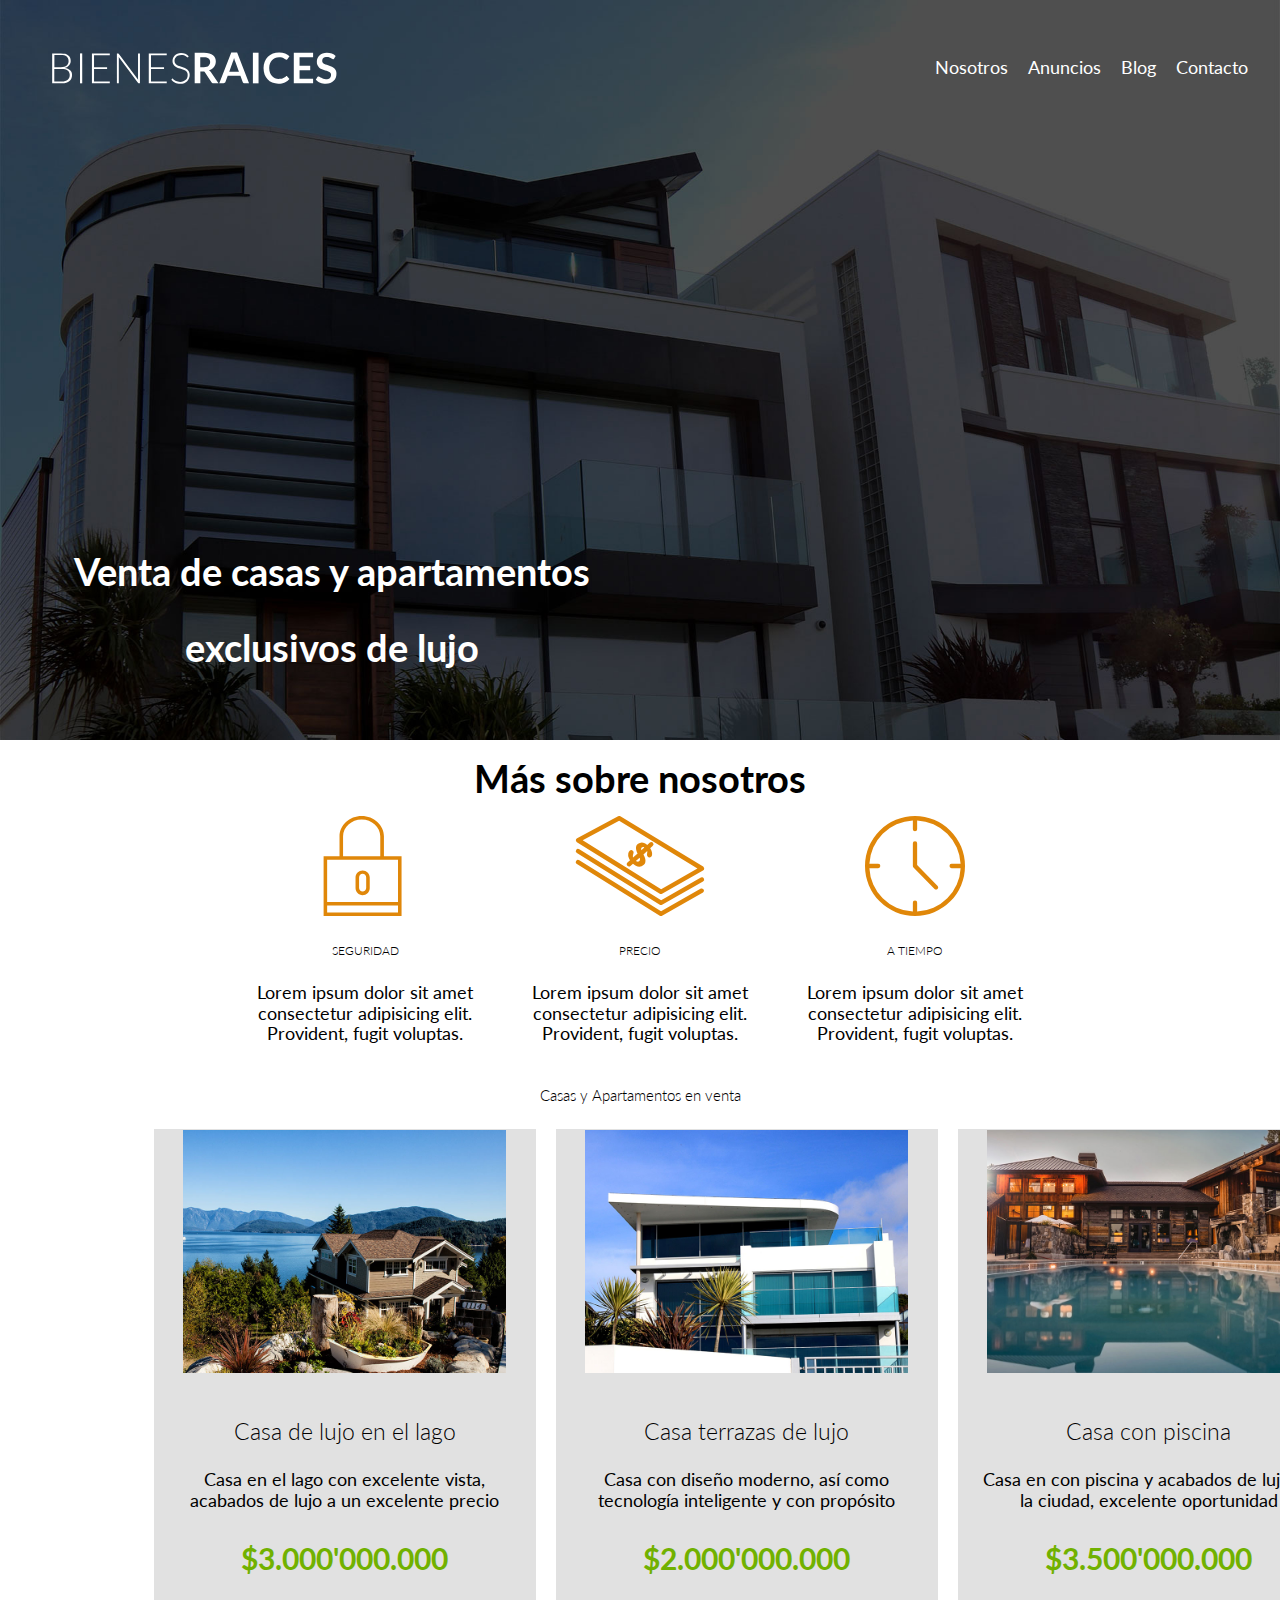
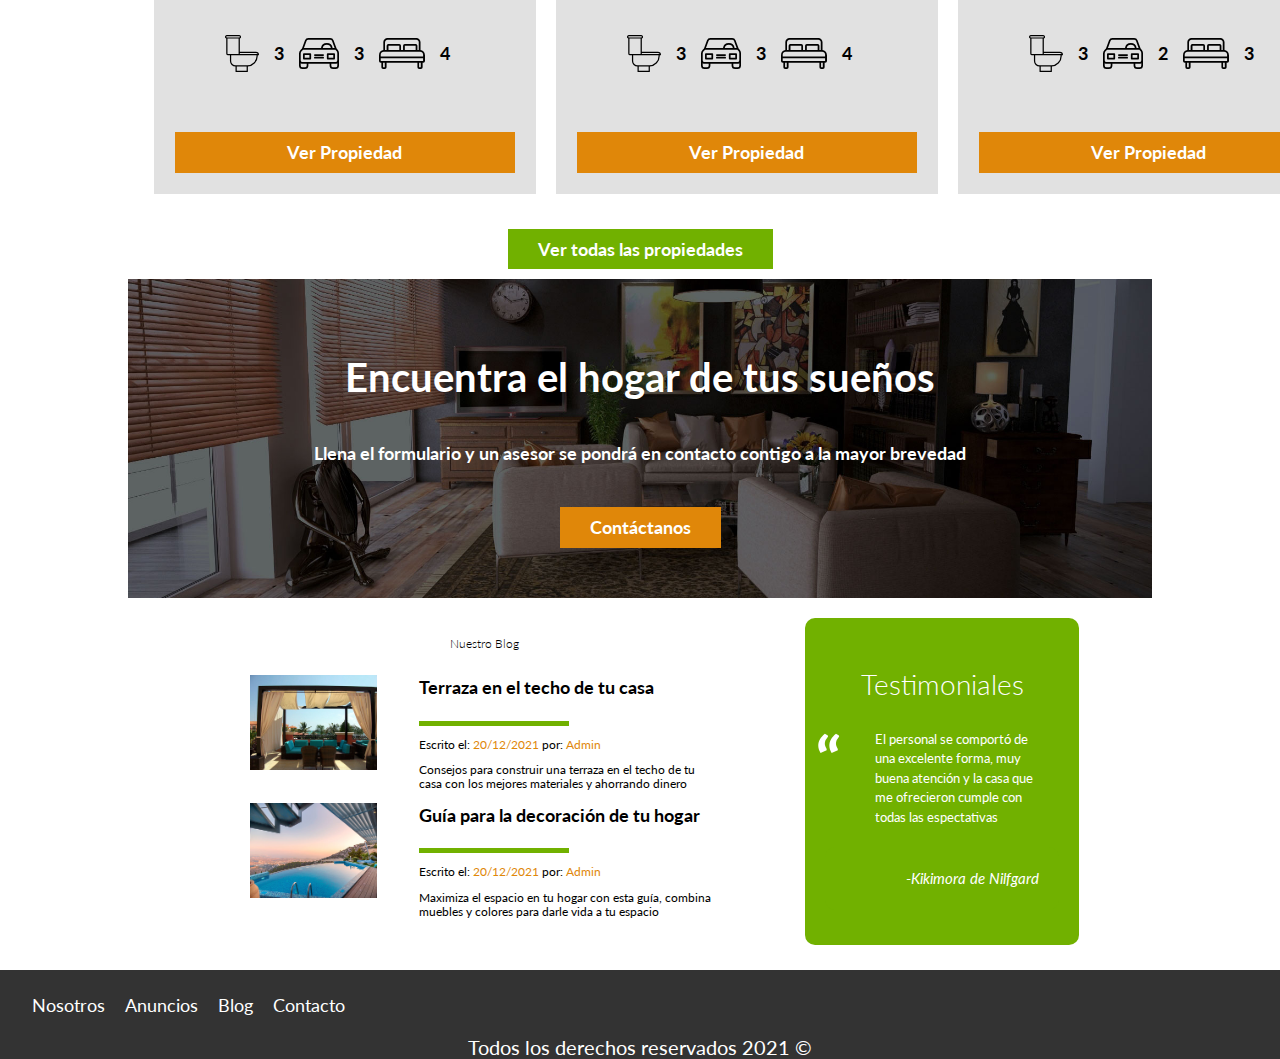
<file: index.html>
<!DOCTYPE html>
<html lang="en">
<head>
    <meta charset="UTF-8">
    <meta http-equiv="X-UA-Compatible" content="IE=edge">
    <meta name="viewport" content="width=device-width, initial-scale=1.0">
    <link rel="preconnect" href="https://fonts.googleapis.com">
    <link rel="preconnect" href="https://fonts.googleapis.com">
    <link rel="preconnect" href="https://fonts.gstatic.com" crossorigin>
    <link href="https://fonts.googleapis.com/css2?family=Lato:wght@300;400;700;900&display=swap" rel="stylesheet">
    <link rel="preload" href="css/normalize.css" as="style">
    <link href="css/normalize.css" rel="stylesheet"> 
    <link rel="preload" href="css/style.css" as="style">
    <link rel="stylesheet" href="css/style.css">
    <title>Bienes Raices</title>
</head>
<body>
    <header class="header inicio">
        <div class="contenedor contenido-header">
            <div class="barra">
                <a href="index.html">
                    <img src="img/logo.svg" width= 100% alt="logotipo bienes raices">
                </a>

                <nav class="navegacion">
                    <a href="nosotros.html">Nosotros</a>
                    <a href="anuncios.html">Anuncios</a>
                    <a href="blog.html">Blog</a>
                    <a href="contacto.html">Contacto</a>
                </nav>
            </div> <!--Cierre de div barra-->

            <h1>Venta de casas y apartamentos exclusivos de lujo</h1>
        </div>
    </header>

    <main class="contenedor seccion contenido-centrado">
        <h1 class="h1-nosotros">Más sobre nosotros</h1>
        <div class="iconos-nosotros">
            <div class="icono">
                <img src="img/icono1.svg" alt="Icono seguridad" loading="lazy">
                <h3>Seguridad</h3>
                <p>Lorem ipsum dolor sit amet consectetur adipisicing elit. Provident, fugit voluptas.</p>
            </div>

            <div class="icono">
                <img src="img/icono2.svg" alt="Icono precio" loading="lazy">
                <h3>Precio</h3>
                <p>Lorem ipsum dolor sit amet consectetur adipisicing elit. Provident, fugit voluptas.</p>
            </div>

            <div class="icono">
                <img src="img/icono3.svg" alt="Icono tiempo" loading="lazy">
                <h3>A tiempo</h3>
                <p>Lorem ipsum dolor sit amet consectetur adipisicing elit. Provident, fugit voluptas.</p>
            </div>

        </div> <!--Cierre de div íconos-->
    </main>

    <section>
        <h2>Casas y Apartamentos en venta</h2>
        <div class="contenedor-anuncios">
            <div class="anuncio">
                <img class="img-anuncio" loading="lazy" srcset="img/anuncio1.jpg" alt="anuncio1">

                <div class="contenido-anuncio">
                    <h3>Casa de lujo en el lago</h3>
                    <p>Casa en el lago con excelente vista, acabados de lujo a un excelente precio</p>
                    <p class="precio">$3.000'000.000</p>

                    <ul class="iconos-caracteristicas">
                        <li>
                            <img loading="lazy" src="img/icono_wc.svg" alt="icono wc">
                            <p>3</p>
                        </li>
                        <li>
                            <img loading="lazy" src="img/icono_estacionamiento.svg" alt="icono estacionamiento">
                            <p>3</p>
                        </li>
                        <li>
                            <img loading="lazy" src="img/icono_dormitorio.svg" alt="icono_dormitorio">
                            <p>4</p>
                        </li>
                    </ul>
                    <a href="anuncios.html" class="boton-propiedad">
                        Ver Propiedad
                    </a>
                </div>
            </div> <!--Cierre de div anuncio 1-->

            <div class="anuncio">
                <img class="img-anuncio" loading="lazy" srcset="img/anuncio2.jpg" alt="anuncio2">

                <div class="contenido-anuncio">
                    <h3>Casa terrazas de lujo</h3>
                    <p>Casa con diseño moderno, así como tecnología inteligente y con propósito </p>
                    <p class="precio">$2.000'000.000</p>

                    <ul class="iconos-caracteristicas">
                        <li>
                            <img loading="lazy" src="img/icono_wc.svg" alt="icono wc">
                            <p>3</p>
                        </li>
                        <li>
                            <img loading="lazy" src="img/icono_estacionamiento.svg" alt="icono estacionamiento">
                            <p>3</p>
                        </li>
                        <li>
                            <img loading="lazy" src="img/icono_dormitorio.svg" alt="icono_dormitorio">
                            <p>4</p>
                        </li>
                    </ul>
                    <a href="anuncios.html" class="boton-propiedad">
                        Ver Propiedad
                    </a>
                </div>
            </div> <!--Cierre de div anuncio 2-->

            <div class="anuncio">
                <img class="img-anuncio" loading="lazy" srcset="img/anuncio3.jpg" alt="anuncio3">

                <div class="contenido-anuncio">
                    <h3>Casa con piscina</h3>
                    <p>Casa en con piscina y acabados de lujo en la ciudad, excelente oportunidad</p>
                    <p class="precio">$3.500'000.000</p>

                    <ul class="iconos-caracteristicas">
                        <li>
                            <img loading="lazy" src="img/icono_wc.svg" alt="icono wc">
                            <p>3</p>
                        </li>
                        <li>
                            <img loading="lazy" src="img/icono_estacionamiento.svg" alt="icono estacionamiento">
                            <p>2</p>
                        </li>
                        <li>
                            <img loading="lazy" src="img/icono_dormitorio.svg" alt="icono_dormitorio">
                            <p>3</p>
                        </li>
                    </ul>

                    <a href="anuncios.html" class="boton-propiedad">
                        Ver Propiedad
                    </a>
                </div>
            </div> <!--Cierre de div anuncio 3-->

        </div>

        <div class="ver-todas">
            <a href="anuncios.html" class="boton-propiedades">
                Ver todas las propiedades
            </a>
        </div>
    </section>

        
    <section class="imagen-contacto">
        <h2 class="img-contacto">Encuentra el hogar de tus sueños</h2>
        <p class="img-contacto">Llena el formulario y un asesor se pondrá en contacto contigo a la mayor brevedad</p>
        <a href="contacto.html" class="boton-amarillo">Contáctanos</a>
    </section>

    <div class="contenedor seccion seccion-inferior">
        <section class="blog">
            <h3 class="texto-blog">Nuestro Blog</h3>

            <article class="entrada-blog">
                <div>
                    <img loading="lazy" src="img/blog1.jpg" alt="texto entrada blog 1" class="img-blog">
                </div>
                <div>
                    <a href="entrada.html" class="texto-blog">
                        <h4 class="texto-blog">Terraza en el techo de tu casa</h4>
                    </a>
                        <p class="texto-blog">Escrito el: <span>20/12/2021</span> por: <span>Admin</span> </p>
                        <p class="texto-blog">
                            Consejos para construir una terraza en el techo de tu casa con los mejores materiales y ahorrando dinero
                        </p>
                </div>
            </article>

            <article class="entrada-blog">
                <div>
                    <img loading="lazy" src="img/blog2.jpg" alt="texto entrada blog 2" class="img-blog">
                </div> 
                <div>
                    <a href="entrada.html" class="texto-blog">
                        <h4 class="texto-blog">Guía para la decoración de tu hogar</h4>
                    </a>
                        <p class="texto-blog">Escrito el: <span>20/12/2021</span> por: <span>Admin</span> </p>
                        <p class="texto-blog">
                            Maximiza el espacio en tu hogar con esta guía, combina muebles y colores para darle vida a tu espacio
                        </p>
                </div>
            </article>

        </section>

        <section class="testimoniales">
            <h3>Testimoniales</h3>
            <blockquote>
                El personal se comportó de una excelente forma, muy buena atención y la casa que me ofrecieron cumple con todas las espectativas
            </blockquote>
            <p class="testimoniales">-Kikimora de Nilfgard</p>
        </section>

    </div>
    

    <footer class="footer seccion">
        <div class="contenedor contenedor-footer">
            <nav class="navegacion">
                <a href="nosotros.html">Nosotros</a>
                <a href="anuncios.html">Anuncios</a>
                <a href="blog.html">Blog</a>
                <a href="contacto.html">Contacto</a>
            </nav>
        </div>

        <p class="copyright">Todos los derechos reservados 2021 &copy;</p>
    </footer>
    <script src="js/modernizr.js"></script>
</body>
</html>
</file>
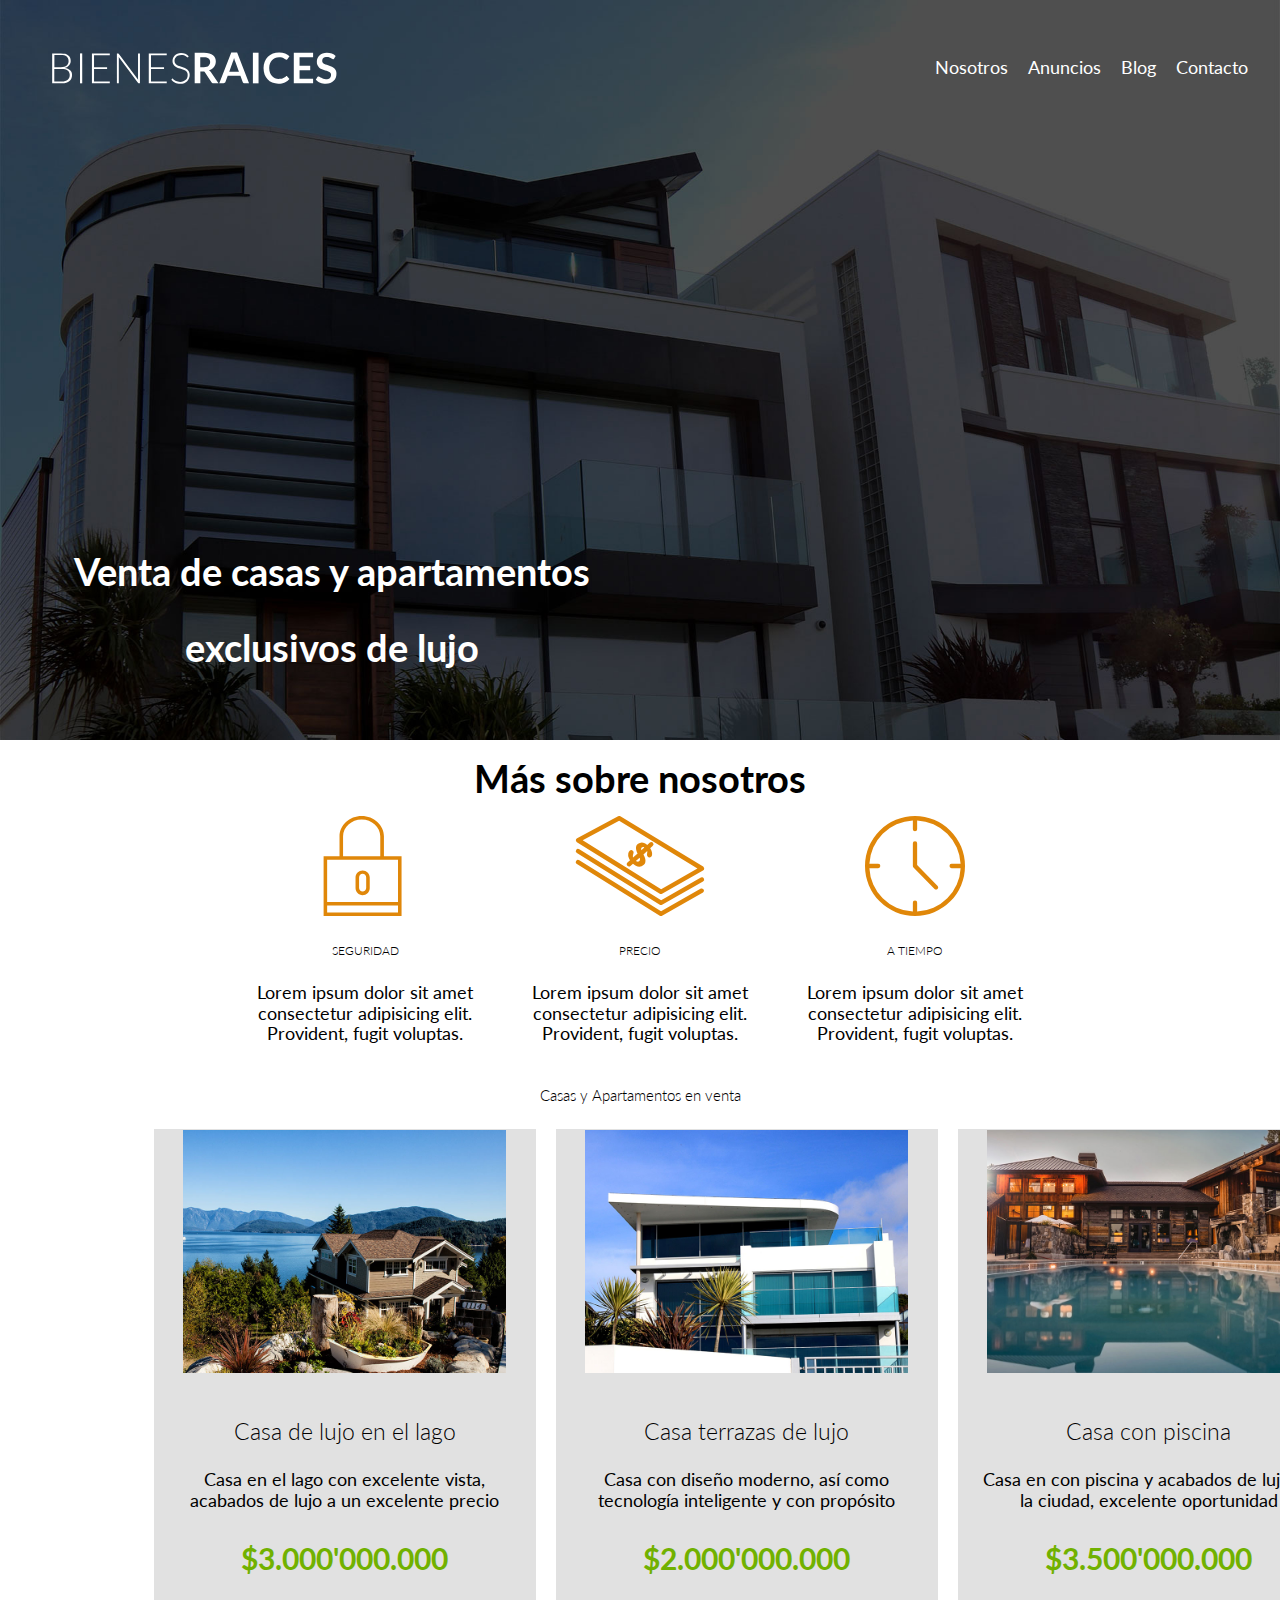
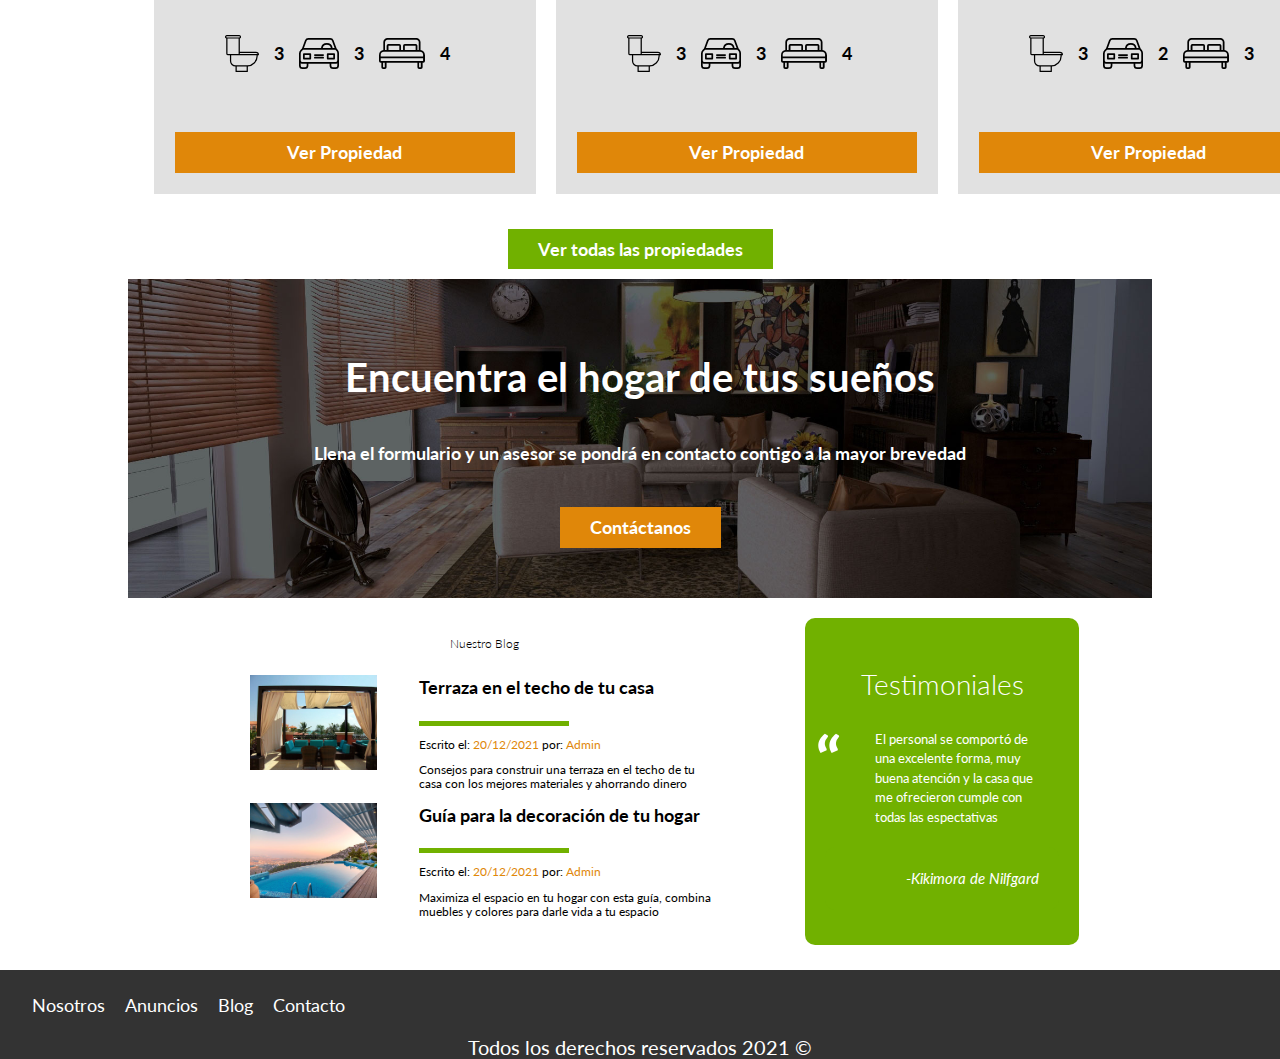
<file: src/index.html>
<!DOCTYPE html>
<html lang="en">
<head>
    <meta charset="UTF-8">
    <meta http-equiv="X-UA-Compatible" content="IE=edge">
    <meta name="viewport" content="width=device-width, initial-scale=1.0">
    <link rel="preconnect" href="https://fonts.googleapis.com">
    <link rel="preconnect" href="https://fonts.googleapis.com">
    <link rel="preconnect" href="https://fonts.gstatic.com" crossorigin>
    <link href="https://fonts.googleapis.com/css2?family=Lato:wght@300;400;700;900&display=swap" rel="stylesheet">
    <link rel="preload" href="css/normalize.css" as="style">
    <link href="css/normalize.css" rel="stylesheet"> 
    <link rel="preload" href="css/style.css" as="style">
    <link rel="stylesheet" href="css/style.css">
    <title>Bienes Raices</title>
</head>
<body>
    <header class="header inicio">
        <div class="contenedor contenido-header">
            <div class="barra">
                <a href="index.html">
                    <img src="img/logo.svg" width= 100% alt="logotipo bienes raices">
                </a>

                <nav class="navegacion">
                    <a href="nosotros.html">Nosotros</a>
                    <a href="anuncios.html">Anuncios</a>
                    <a href="blog.html">Blog</a>
                    <a href="contacto.html">Contacto</a>
                </nav>
            </div> <!--Cierre de div barra-->

            <h1>Venta de casas y apartamentos exclusivos de lujo</h1>
        </div>
    </header>

    <main class="contenedor seccion contenido-centrado">
        <h1 class="h1-nosotros">Más sobre nosotros</h1>
        <div class="iconos-nosotros">
            <div class="icono">
                <img src="img/icono1.svg" alt="Icono seguridad" loading="lazy">
                <h3>Seguridad</h3>
                <p>Lorem ipsum dolor sit amet consectetur adipisicing elit. Provident, fugit voluptas.</p>
            </div>

            <div class="icono">
                <img src="img/icono2.svg" alt="Icono precio" loading="lazy">
                <h3>Precio</h3>
                <p>Lorem ipsum dolor sit amet consectetur adipisicing elit. Provident, fugit voluptas.</p>
            </div>

            <div class="icono">
                <img src="img/icono3.svg" alt="Icono tiempo" loading="lazy">
                <h3>A tiempo</h3>
                <p>Lorem ipsum dolor sit amet consectetur adipisicing elit. Provident, fugit voluptas.</p>
            </div>

        </div> <!--Cierre de div íconos-->
    </main>

    <section>
        <h2>Casas y Apartamentos en venta</h2>
        <div class="contenedor-anuncios">
            <div class="anuncio">
                <img class="img-anuncio" loading="lazy" srcset="img/anuncio1.jpg" alt="anuncio1">

                <div class="contenido-anuncio">
                    <h3>Casa de lujo en el lago</h3>
                    <p>Casa en el lago con excelente vista, acabados de lujo a un excelente precio</p>
                    <p class="precio">$3.000'000.000</p>

                    <ul class="iconos-caracteristicas">
                        <li>
                            <img loading="lazy" src="img/icono_wc.svg" alt="icono wc">
                            <p>3</p>
                        </li>
                        <li>
                            <img loading="lazy" src="img/icono_estacionamiento.svg" alt="icono estacionamiento">
                            <p>3</p>
                        </li>
                        <li>
                            <img loading="lazy" src="img/icono_dormitorio.svg" alt="icono_dormitorio">
                            <p>4</p>
                        </li>
                    </ul>
                    <a href="anuncios.html" class="boton-propiedad">
                        Ver Propiedad
                    </a>
                </div>
            </div> <!--Cierre de div anuncio 1-->

            <div class="anuncio">
                <img class="img-anuncio" loading="lazy" srcset="img/anuncio2.jpg" alt="anuncio2">

                <div class="contenido-anuncio">
                    <h3>Casa terrazas de lujo</h3>
                    <p>Casa con diseño moderno, así como tecnología inteligente y con propósito </p>
                    <p class="precio">$2.000'000.000</p>

                    <ul class="iconos-caracteristicas">
                        <li>
                            <img loading="lazy" src="img/icono_wc.svg" alt="icono wc">
                            <p>3</p>
                        </li>
                        <li>
                            <img loading="lazy" src="img/icono_estacionamiento.svg" alt="icono estacionamiento">
                            <p>3</p>
                        </li>
                        <li>
                            <img loading="lazy" src="img/icono_dormitorio.svg" alt="icono_dormitorio">
                            <p>4</p>
                        </li>
                    </ul>
                    <a href="anuncios.html" class="boton-propiedad">
                        Ver Propiedad
                    </a>
                </div>
            </div> <!--Cierre de div anuncio 2-->

            <div class="anuncio">
                <img class="img-anuncio" loading="lazy" srcset="img/anuncio3.jpg" alt="anuncio3">

                <div class="contenido-anuncio">
                    <h3>Casa con piscina</h3>
                    <p>Casa en con piscina y acabados de lujo en la ciudad, excelente oportunidad</p>
                    <p class="precio">$3.500'000.000</p>

                    <ul class="iconos-caracteristicas">
                        <li>
                            <img loading="lazy" src="img/icono_wc.svg" alt="icono wc">
                            <p>3</p>
                        </li>
                        <li>
                            <img loading="lazy" src="img/icono_estacionamiento.svg" alt="icono estacionamiento">
                            <p>2</p>
                        </li>
                        <li>
                            <img loading="lazy" src="img/icono_dormitorio.svg" alt="icono_dormitorio">
                            <p>3</p>
                        </li>
                    </ul>

                    <a href="anuncios.html" class="boton-propiedad">
                        Ver Propiedad
                    </a>
                </div>
            </div> <!--Cierre de div anuncio 3-->

        </div>

        <div class="ver-todas">
            <a href="anuncios.html" class="boton-propiedades">
                Ver todas las propiedades
            </a>
        </div>
    </section>

        
    <section class="imagen-contacto">
        <h2 class="img-contacto">Encuentra el hogar de tus sueños</h2>
        <p class="img-contacto">Llena el formulario y un asesor se pondrá en contacto contigo a la mayor brevedad</p>
        <a href="contacto.html" class="boton-amarillo">Contáctanos</a>
    </section>

    <div class="contenedor seccion seccion-inferior">
        <section class="blog">
            <h3 class="texto-blog">Nuestro Blog</h3>

            <article class="entrada-blog">
                <div>
                    <img loading="lazy" src="../src/img/blog1.jpg" alt="texto entrada blog 1" class="img-blog">
                </div>
                <div>
                    <a href="entrada.hmtl" class="texto-blog">
                        <h4 class="texto-blog">Terraza en el techo de tu casa</h4>
                    </a>
                        <p class="texto-blog">Escrito el: <span>20/12/2021</span> por: <span>Admin</span> </p>
                        <p class="texto-blog">
                            Consejos para construir una terraza en el techo de tu casa con los mejores materiales y ahorrando dinero
                        </p>
                </div>
            </article>

            <article class="entrada-blog">
                <div>
                    <img loading="lazy" src="../src/img/blog2.jpg" alt="texto entrada blog 2" class="img-blog">
                </div> 
                <div>
                    <a href="entrada.hmtl" class="texto-blog">
                        <h4 class="texto-blog">Guía para la decoración de tu hogar</h4>
                    </a>
                        <p class="texto-blog">Escrito el: <span>20/12/2021</span> por: <span>Admin</span> </p>
                        <p class="texto-blog">
                            Maximiza el espacio en tu hogar con esta guía, combina muebles y colores para darle vida a tu espacio
                        </p>
                </div>
            </article>

        </section>

        <section class="testimoniales">
            <h3>Testimoniales</h3>
            <blockquote>
                El personal se comportó de una excelente forma, muy buena atención y la casa que me ofrecieron cumple con todas las espectativas
            </blockquote>
            <p class="testimoniales">-Kikimora de Nilfgard</p>
        </section>

    </div>
    

    <footer class="footer seccion">
        <div class="contenedor contenedor-footer">
            <nav class="navegacion">
                <a href="nosotros.html">Nosotros</a>
                <a href="anuncios.html">Anuncios</a>
                <a href="blog.html">Blog</a>
                <a href="contacto.html">Contacto</a>
            </nav>
        </div>

        <p class="copyright">Todos los derechos reservados 2021 &copy;</p>
    </footer>
    <script src="js/modernizr.js"></script>
</body>
</html>
</file>
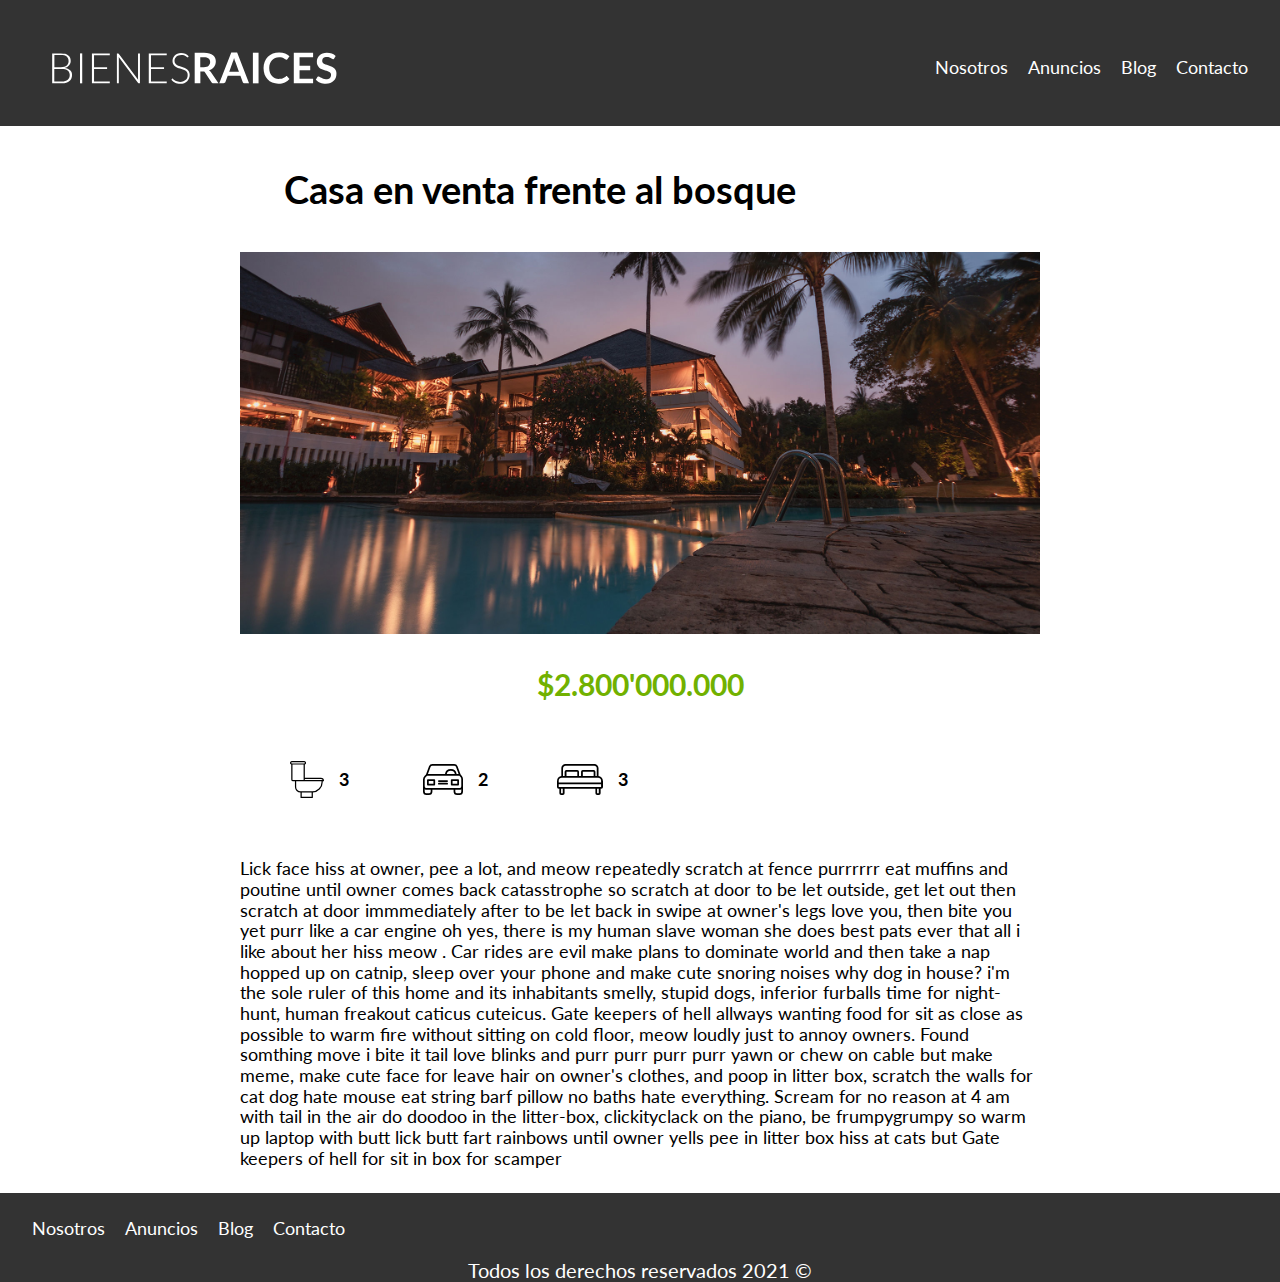
<file: anuncio.html>
<!DOCTYPE html>
<html lang="en">
<head>
    <meta charset="UTF-8">
    <meta http-equiv="X-UA-Compatible" content="IE=edge">
    <meta name="viewport" content="width=device-width, initial-scale=1.0">
    <link rel="preconnect" href="https://fonts.googleapis.com">
    <link rel="preconnect" href="https://fonts.googleapis.com">
    <link rel="preconnect" href="https://fonts.gstatic.com" crossorigin>
    <link href="https://fonts.googleapis.com/css2?family=Lato:wght@300;400;700;900&display=swap" rel="stylesheet">
    <link rel="preload" href="css/normalize.css" as="style">
    <link href="css/normalize.css" rel="stylesheet"> 
    <link rel="preload" href="css/style.css" as="style">
    <link rel="stylesheet" href="css/style.css">
    <title>Bienes Raices</title>
</head>
<body>
    <header class="header">
        <div class="contenedor contenido-header">
            <div class="barra">
                <a href="index.html">
                    <img src="img/logo.svg" width= 100% alt="logotipo bienes raices">
                </a>

                <nav class="navegacion">
                    <a href="nosotros.html">Nosotros</a>
                    <a href="anuncios.html">Anuncios</a>
                    <a href="blog.html">Blog</a>
                    <a href="contacto.html">Contacto</a>
                </nav>
            </div> <!--Cierre de div barra-->

 
        </div>
    </header>

    <main class="contenedor seccion contenido-centrado">
        <h1>Casa en venta frente al bosque</h1>

        <img loading="lazy" src="img/destacada.jpg" alt="imagen de la propiedad">

      <div class="resumen-propiedad">
          <p class="precio">$2.800'000.000</p>
          <ul class="iconos-caracteristicas">
            <li>
                <img loading="lazy" src="img/icono_wc.svg" alt="icono wc">
                <p>3</p>
            </li>
            <li>
                <img loading="lazy" src="img/icono_estacionamiento.svg" alt="icono estacionamiento">
                <p>2</p>
            </li>
            <li>
                <img loading="lazy" src="img/icono_dormitorio.svg" alt="icono_dormitorio">
                <p>3</p>
            </li>
        </ul>

        <p>Lick face hiss at owner, pee a lot, and meow repeatedly scratch at fence purrrrrr eat muffins and poutine until owner comes back catasstrophe so scratch at door to be let outside, get let out then scratch at door immmediately after to be let back in swipe at owner's legs love you, then bite you yet purr like a car engine oh yes, there is my human slave woman she does best pats ever that all i like about her hiss meow . Car rides are evil make plans to dominate world and then take a nap hopped up on catnip, sleep over your phone and make cute snoring noises why dog in house? i'm the sole ruler of this home and its inhabitants smelly, stupid dogs, inferior furballs time for night-hunt, human freakout caticus cuteicus. Gate keepers of hell allways wanting food for sit as close as possible to warm fire without sitting on cold floor, meow loudly just to annoy owners. Found somthing move i bite it tail love blinks and purr purr purr purr yawn or chew on cable but make meme, make cute face for leave hair on owner's clothes, and poop in litter box, scratch the walls for cat dog hate mouse eat string barf pillow no baths hate everything. Scream for no reason at 4 am with tail in the air do doodoo in the litter-box, clickityclack on the piano, be frumpygrumpy so warm up laptop with butt lick butt fart rainbows until owner yells pee in litter box hiss at cats but Gate keepers of hell for sit in box for scamper</p>   

    </div>

    
    </main>

    <footer class="footer seccion">
        <div class="contenedor contenedor-footer">
            <nav class="navegacion">
                <a href="nosotros.html">Nosotros</a>
                <a href="anuncios.html">Anuncios</a>
                <a href="blog.html">Blog</a>
                <a href="contacto.html">Contacto</a>
            </nav>
        </div>

        <p class="copyright">Todos los derechos reservados 2021 &copy;</p>
    </footer>
    <script></script>
</body>
</html>
</file>
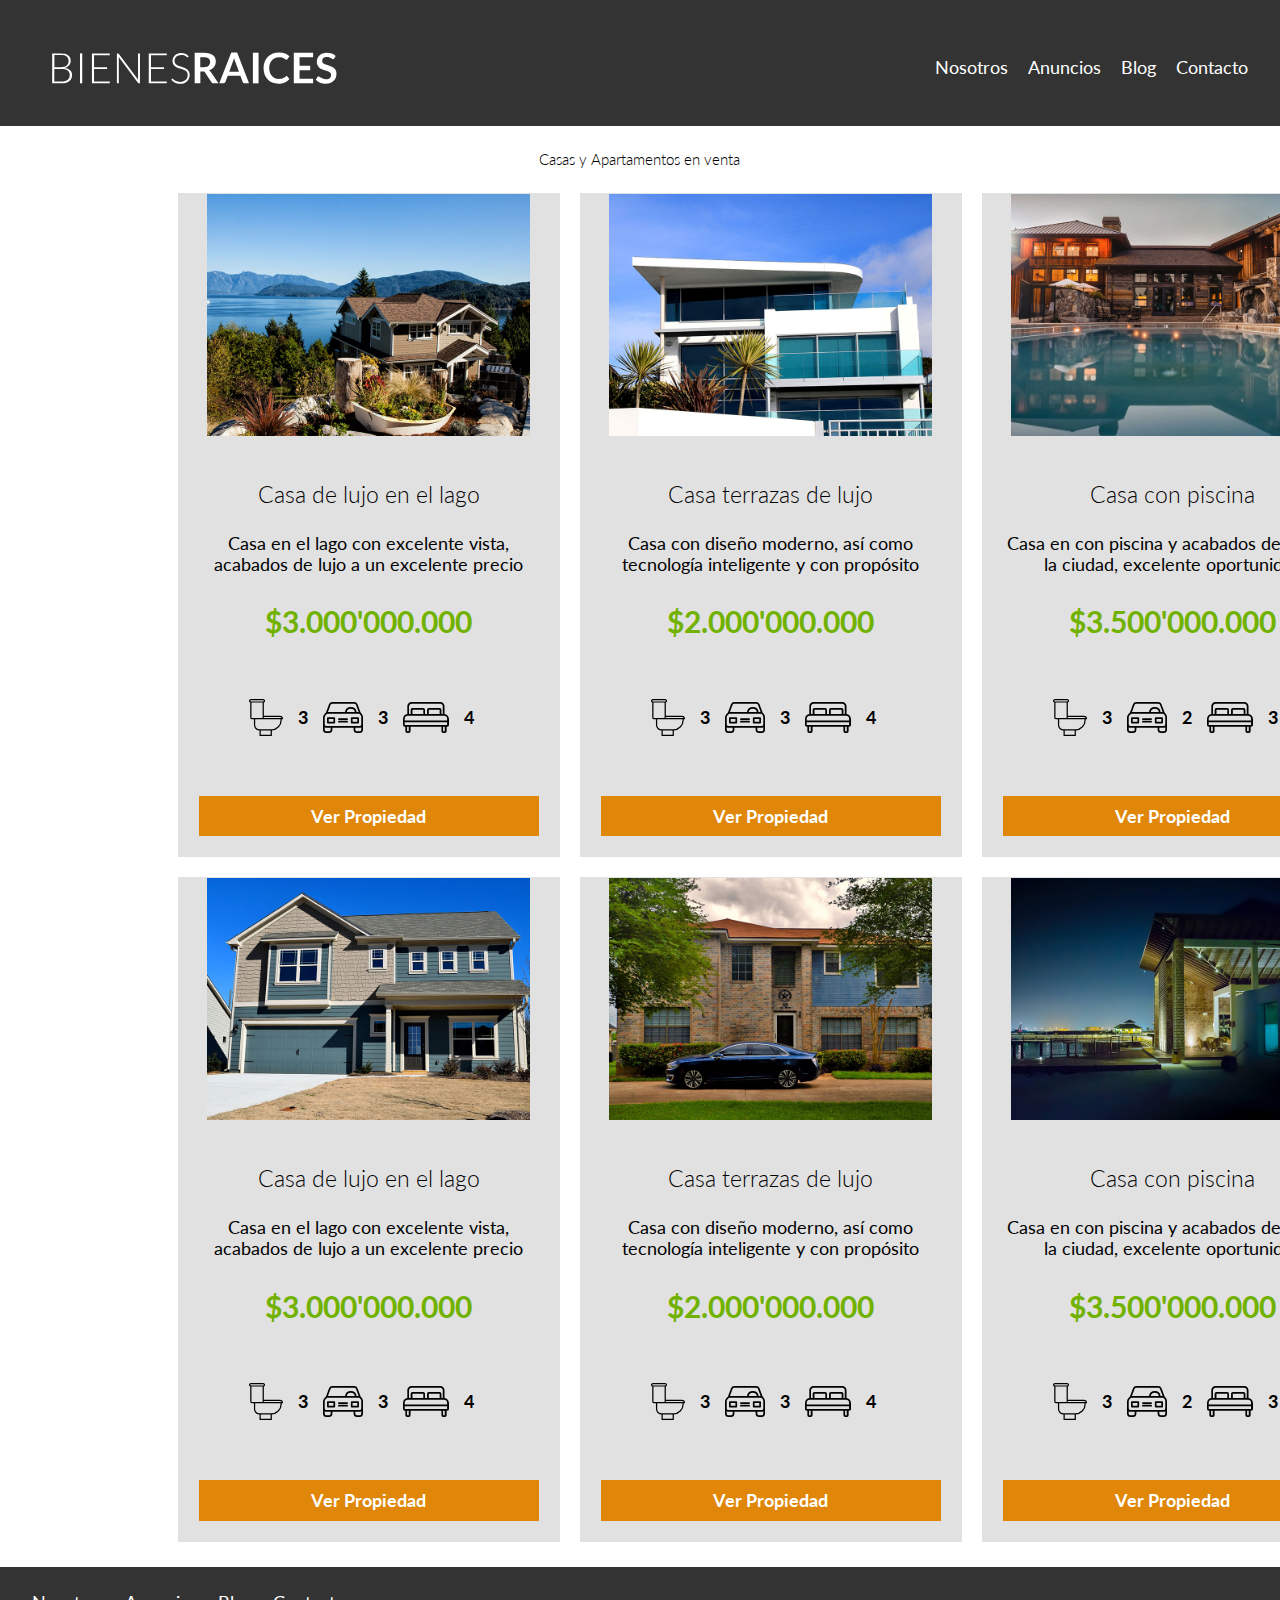
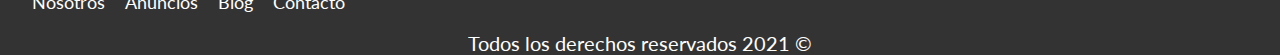
<file: anuncios.html>
<!DOCTYPE html>
<html lang="en">
<head>
    <meta charset="UTF-8">
    <meta http-equiv="X-UA-Compatible" content="IE=edge">
    <meta name="viewport" content="width=device-width, initial-scale=1.0">
    <link rel="preconnect" href="https://fonts.googleapis.com">
    <link rel="preconnect" href="https://fonts.googleapis.com">
    <link rel="preconnect" href="https://fonts.gstatic.com" crossorigin>
    <link href="https://fonts.googleapis.com/css2?family=Lato:wght@300;400;700;900&display=swap" rel="stylesheet">
    <link rel="preload" href="css/normalize.css" as="style">
    <link href="css/normalize.css" rel="stylesheet"> 
    <link rel="preload" href="css/style.css" as="style">
    <link rel="stylesheet" href="css/style.css">
    <title>Bienes Raices</title>
</head>
<body>
    <header class="header">
        <div class="contenedor contenido-header">
            <div class="barra">
                <a href="index.html">
                    <img src="img/logo.svg" width= 100% alt="logotipo bienes raices">
                </a>

                <nav class="navegacion">
                    <a href="nosotros.html">Nosotros</a>
                    <a href="anuncios.html">Anuncios</a>
                    <a href="blog.html">Blog</a>
                    <a href="contacto.html">Contacto</a>
                </nav>
            </div> <!--Cierre de div barra-->

            
        </div>
    </header>

    <main class="contenedor seccion">
        
        <section>
            <h2>Casas y Apartamentos en venta</h2>
            <div class="contenedor-anuncios">
                <div class="anuncio">
                    <img class="img-anuncio" loading="lazy" srcset="img/anuncio1.jpg" alt="anuncio1">
    
                    <div class="contenido-anuncio">
                        <h3>Casa de lujo en el lago</h3>
                        <p>Casa en el lago con excelente vista, acabados de lujo a un excelente precio</p>
                        <p class="precio">$3.000'000.000</p>
    
                        <ul class="iconos-caracteristicas">
                            <li>
                                <img loading="lazy" src="img/icono_wc.svg" alt="icono wc">
                                <p>3</p>
                            </li>
                            <li>
                                <img loading="lazy" src="img/icono_estacionamiento.svg" alt="icono estacionamiento">
                                <p>3</p>
                            </li>
                            <li>
                                <img loading="lazy" src="img/icono_dormitorio.svg" alt="icono_dormitorio">
                                <p>4</p>
                            </li>
                        </ul>
                        <a href="anuncio.html" class="boton-propiedad">
                            Ver Propiedad
                        </a>
                    </div>
                </div> <!--Cierre de div anuncio 1-->
    
                <div class="anuncio">
                    <img class="img-anuncio" loading="lazy" srcset="img/anuncio2.jpg" alt="anuncio2">
    
                    <div class="contenido-anuncio">
                        <h3>Casa terrazas de lujo</h3>
                        <p>Casa con diseño moderno, así como tecnología inteligente y con propósito </p>
                        <p class="precio">$2.000'000.000</p>
    
                        <ul class="iconos-caracteristicas">
                            <li>
                                <img loading="lazy" src="img/icono_wc.svg" alt="icono wc">
                                <p>3</p>
                            </li>
                            <li>
                                <img loading="lazy" src="img/icono_estacionamiento.svg" alt="icono estacionamiento">
                                <p>3</p>
                            </li>
                            <li>
                                <img loading="lazy" src="img/icono_dormitorio.svg" alt="icono_dormitorio">
                                <p>4</p>
                            </li>
                        </ul>
                        <a href="anuncio.html" class="boton-propiedad">
                            Ver Propiedad
                        </a>
                    </div>
                </div> <!--Cierre de div anuncio 2-->
    
                <div class="anuncio">
                    <img class="img-anuncio" loading="lazy" srcset="img/anuncio3.jpg" alt="anuncio3">
    
                    <div class="contenido-anuncio">
                        <h3>Casa con piscina</h3>
                        <p>Casa en con piscina y acabados de lujo en la ciudad, excelente oportunidad</p>
                        <p class="precio">$3.500'000.000</p>
    
                        <ul class="iconos-caracteristicas">
                            <li>
                                <img loading="lazy" src="img/icono_wc.svg" alt="icono wc">
                                <p>3</p>
                            </li>
                            <li>
                                <img loading="lazy" src="img/icono_estacionamiento.svg" alt="icono estacionamiento">
                                <p>2</p>
                            </li>
                            <li>
                                <img loading="lazy" src="img/icono_dormitorio.svg" alt="icono_dormitorio">
                                <p>3</p>
                            </li>
                        </ul>
    
                        <a href="anuncio.html" class="boton-propiedad">
                            Ver Propiedad
                        </a>
                    </div>
                </div> <!--Cierre de div anuncio 3-->
    
                <div class="anuncio">
                    <img class="img-anuncio" loading="lazy" srcset="img/anuncio4.jpg" alt="anuncio4">
    
                    <div class="contenido-anuncio">
                        <h3>Casa de lujo en el lago</h3>
                        <p>Casa en el lago con excelente vista, acabados de lujo a un excelente precio</p>
                        <p class="precio">$3.000'000.000</p>
    
                        <ul class="iconos-caracteristicas">
                            <li>
                                <img loading="lazy" src="img/icono_wc.svg" alt="icono wc">
                                <p>3</p>
                            </li>
                            <li>
                                <img loading="lazy" src="img/icono_estacionamiento.svg" alt="icono estacionamiento">
                                <p>3</p>
                            </li>
                            <li>
                                <img loading="lazy" src="img/icono_dormitorio.svg" alt="icono_dormitorio">
                                <p>4</p>
                            </li>
                        </ul>
                        <a href="anuncio.html" class="boton-propiedad">
                            Ver Propiedad
                        </a>
                    </div>
                </div> <!--Cierre de div anuncio 4-->
    
                <div class="anuncio">
                    <img class="img-anuncio" loading="lazy" srcset="img/anuncio5.jpg" alt="anuncio5">
    
                    <div class="contenido-anuncio">
                        <h3>Casa terrazas de lujo</h3>
                        <p>Casa con diseño moderno, así como tecnología inteligente y con propósito </p>
                        <p class="precio">$2.000'000.000</p>
    
                        <ul class="iconos-caracteristicas">
                            <li>
                                <img loading="lazy" src="img/icono_wc.svg" alt="icono wc">
                                <p>3</p>
                            </li>
                            <li>
                                <img loading="lazy" src="img/icono_estacionamiento.svg" alt="icono estacionamiento">
                                <p>3</p>
                            </li>
                            <li>
                                <img loading="lazy" src="img/icono_dormitorio.svg" alt="icono_dormitorio">
                                <p>4</p>
                            </li>
                        </ul>
                        <a href="anuncio.html" class="boton-propiedad">
                            Ver Propiedad
                        </a>
                    </div>
                </div> <!--Cierre de div anuncio 5-->
    
                <div class="anuncio">
                    <img class="img-anuncio" loading="lazy" srcset="img/anuncio6.jpg" alt="anuncio6">
    
                    <div class="contenido-anuncio">
                        <h3>Casa con piscina</h3>
                        <p>Casa en con piscina y acabados de lujo en la ciudad, excelente oportunidad</p>
                        <p class="precio">$3.500'000.000</p>
    
                        <ul class="iconos-caracteristicas">
                            <li>
                                <img loading="lazy" src="img/icono_wc.svg" alt="icono wc">
                                <p>3</p>
                            </li>
                            <li>
                                <img loading="lazy" src="img/icono_estacionamiento.svg" alt="icono estacionamiento">
                                <p>2</p>
                            </li>
                            <li>
                                <img loading="lazy" src="img/icono_dormitorio.svg" alt="icono_dormitorio">
                                <p>3</p>
                            </li>
                        </ul>
    
                        <a href="anuncio.html" class="boton-propiedad">
                            Ver Propiedad
                        </a>
                    </div>
                </div> <!--Cierre de div anuncio 6-->
            </div>
    
            
        </section>

    </main>

    <footer class="footer seccion">
        <div class="contenedor contenedor-footer">
            <nav class="navegacion">
                <a href="nosotros.html">Nosotros</a>
                <a href="anuncios.html">Anuncios</a>
                <a href="blog.html">Blog</a>
                <a href="contacto.html">Contacto</a>
            </nav>
        </div>

        <p class="copyright">Todos los derechos reservados 2021 &copy;</p>
    </footer>
    <script></script>
</body>
</html>
</file>
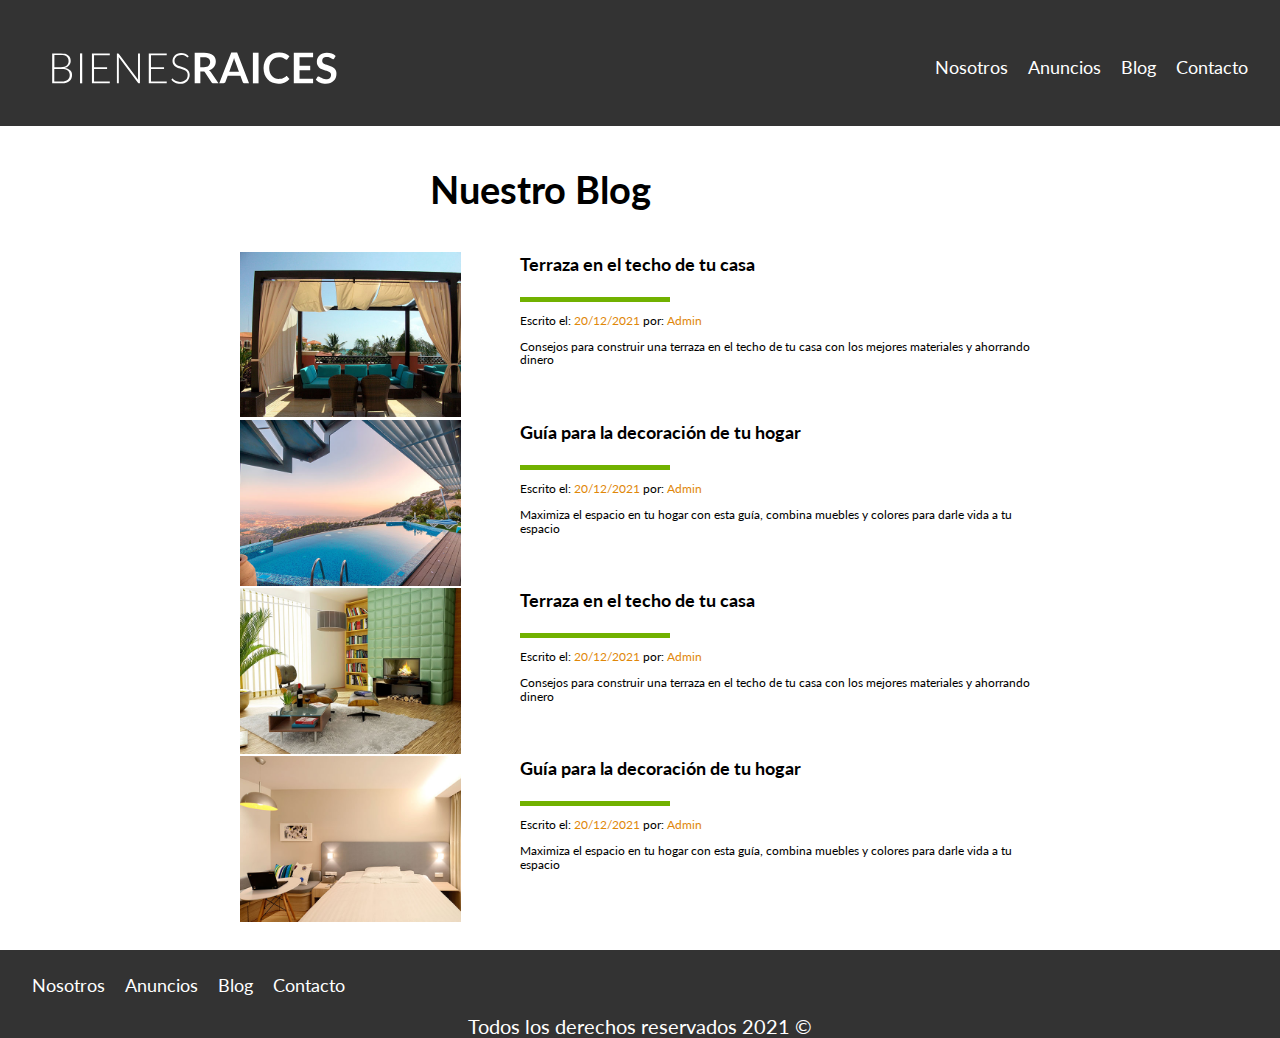
<file: blog.html>
<!DOCTYPE html>
<html lang="en">
<head>
    <meta charset="UTF-8">
    <meta http-equiv="X-UA-Compatible" content="IE=edge">
    <meta name="viewport" content="width=device-width, initial-scale=1.0">
    <link rel="preconnect" href="https://fonts.googleapis.com">
    <link rel="preconnect" href="https://fonts.googleapis.com">
    <link rel="preconnect" href="https://fonts.gstatic.com" crossorigin>
    <link href="https://fonts.googleapis.com/css2?family=Lato:wght@300;400;700;900&display=swap" rel="stylesheet">
    <link rel="preload" href="css/normalize.css" as="style">
    <link href="css/normalize.css" rel="stylesheet"> 
    <link rel="preload" href="css/style.css" as="style">
    <link rel="stylesheet" href="css/style.css">
    <title>Bienes Raices</title>
</head>
<body>
    <header class="header">
        <div class="contenedor contenido-header">
            <div class="barra">
                <a href="index.html">
                    <img src="img/logo.svg" width= 100% alt="logotipo bienes raices">
                </a>

                <nav class="navegacion">
                    <a href="nosotros.html">Nosotros</a>
                    <a href="anuncios.html">Anuncios</a>
                    <a href="blog.html">Blog</a>
                    <a href="contacto.html">Contacto</a>
                </nav>
            </div> <!--Cierre de div barra-->

 
        </div>
    </header>

    <main class="contenedor seccion contenido-centrado">
        <h1>Nuestro Blog</h1>

        <article class="entrada-blog">
            <div>
                <img loading="lazy" src="img/blog1.jpg" alt="texto entrada blog 1" class="img-blog">
            </div>
            <div>
                <a href="entrada.html" class="texto-blog">
                    <h4 class="texto-blog">Terraza en el techo de tu casa</h4>
                </a>
                    <p class="texto-blog">Escrito el: <span>20/12/2021</span> por: <span>Admin</span> </p>
                    <p class="texto-blog">
                        Consejos para construir una terraza en el techo de tu casa con los mejores materiales y ahorrando dinero
                    </p>
            </div>
        </article>

        <article class="entrada-blog">
            <div>
                <img loading="lazy" src="img/blog2.jpg" alt="texto entrada blog 2" class="img-blog">
            </div> 
            <div>
                <a href="entrada.html" class="texto-blog">
                    <h4 class="texto-blog">Guía para la decoración de tu hogar</h4>
                </a>
                    <p class="texto-blog">Escrito el: <span>20/12/2021</span> por: <span>Admin</span> </p>
                    <p class="texto-blog">
                        Maximiza el espacio en tu hogar con esta guía, combina muebles y colores para darle vida a tu espacio
                    </p>
            </div>
        </article>

        <article class="entrada-blog">
            <div>
                <img loading="lazy" src="img/blog3.jpg" alt="texto entrada blog 3" class="img-blog">
            </div>
            <div>
                <a href="entrada.html" class="texto-blog">
                    <h4 class="texto-blog">Terraza en el techo de tu casa</h4>
                </a>
                    <p class="texto-blog">Escrito el: <span>20/12/2021</span> por: <span>Admin</span> </p>
                    <p class="texto-blog">
                        Consejos para construir una terraza en el techo de tu casa con los mejores materiales y ahorrando dinero
                    </p>
            </div>
        </article>

        <article class="entrada-blog">
            <div>
                <img loading="lazy" src="img/blog4.jpg" alt="texto entrada blog 4" class="img-blog">
            </div> 
            <div>
                <a href="entrada.html" class="texto-blog">
                    <h4 class="texto-blog">Guía para la decoración de tu hogar</h4>
                </a>
                    <p class="texto-blog">Escrito el: <span>20/12/2021</span> por: <span>Admin</span> </p>
                    <p class="texto-blog">
                        Maximiza el espacio en tu hogar con esta guía, combina muebles y colores para darle vida a tu espacio
                    </p>
            </div>
        </article>

    </main>

    <footer class="footer seccion">
        <div class="contenedor contenedor-footer">
            <nav class="navegacion">
                <a href="nosotros.html">Nosotros</a>
                <a href="anuncios.html">Anuncios</a>
                <a href="blog.html">Blog</a>
                <a href="contacto.html">Contacto</a>
            </nav>
        </div>

        <p class="copyright">Todos los derechos reservados 2021 &copy;</p>
    </footer>
    <script></script>
</body>
</html>
</file>
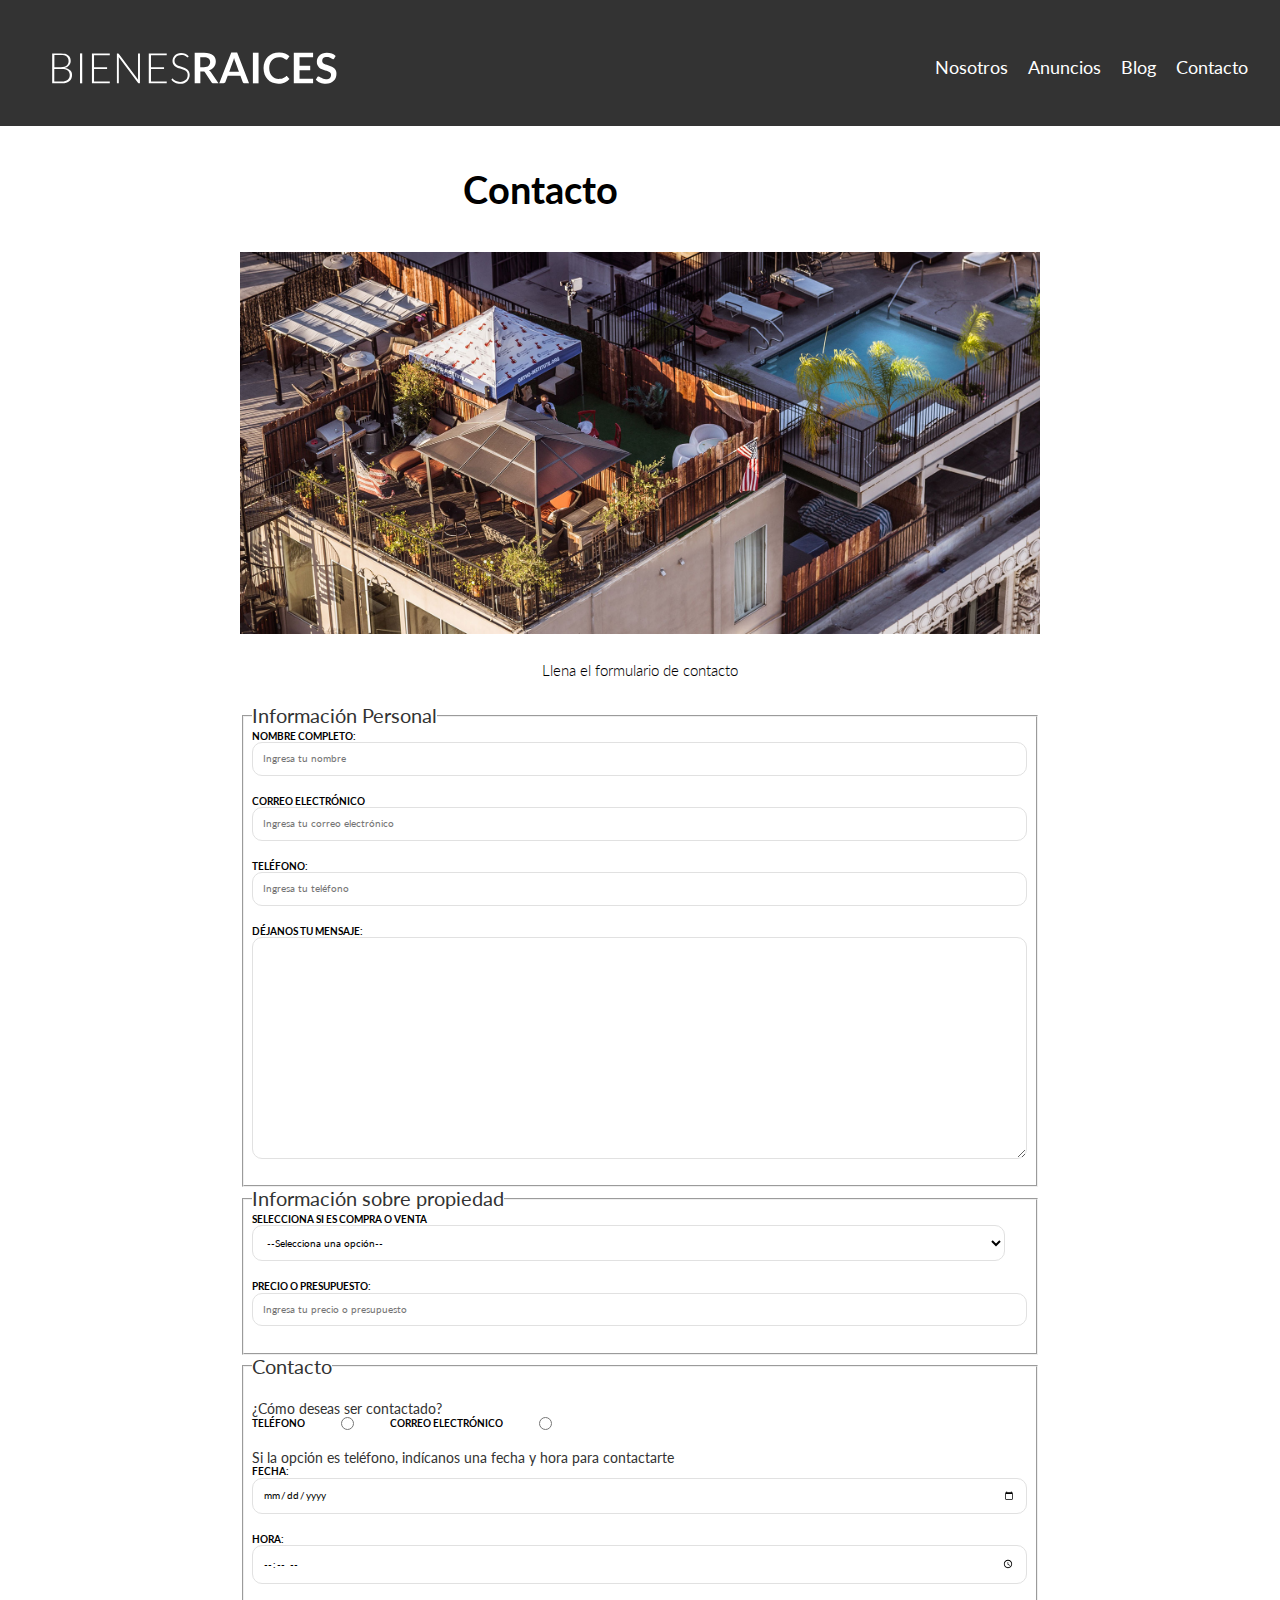
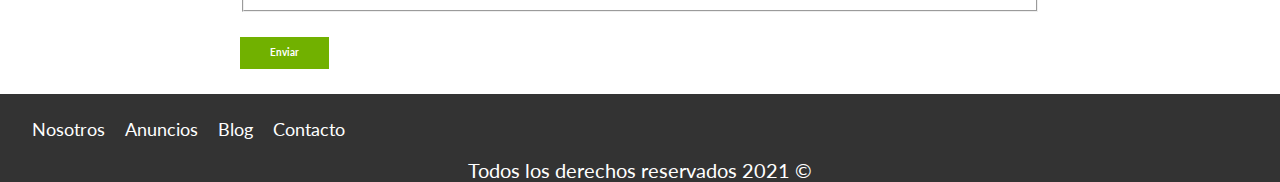
<file: contacto.html>
<!DOCTYPE html>
<html lang="en">
<head>
    <meta charset="UTF-8">
    <meta http-equiv="X-UA-Compatible" content="IE=edge">
    <meta name="viewport" content="width=device-width, initial-scale=1.0">
    <link rel="preconnect" href="https://fonts.googleapis.com">
    <link rel="preconnect" href="https://fonts.googleapis.com">
    <link rel="preconnect" href="https://fonts.gstatic.com" crossorigin>
    <link href="https://fonts.googleapis.com/css2?family=Lato:wght@300;400;700;900&display=swap" rel="stylesheet">
    <link rel="preload" href="css/normalize.css" as="style">
    <link href="css/normalize.css" rel="stylesheet"> 
    <link rel="preload" href="css/style.css" as="style">
    <link rel="stylesheet" href="css/style.css">
    <title>Bienes Raices</title>
</head>
<body>
    <header class="header">
        <div class="contenedor contenido-header">
            <div class="barra">
                <a href="index.html">
                    <img src="img/logo.svg" width= 100% alt="logotipo bienes raices">
                </a>

                <nav class="navegacion">
                    <a href="nosotros.html">Nosotros</a>
                    <a href="anuncios.html">Anuncios</a>
                    <a href="blog.html">Blog</a>
                    <a href="contacto.html">Contacto</a>
                </nav>
            </div> <!--Cierre de div barra-->

            
        </div>
    </header>

    <main class="contenedor seccion contenido-centrado">
        <h1>Contacto</h1>

        <img src="img/destacada3.jpg" alt="Imagen contacto">

        <h2>Llena el formulario de contacto</h2>

        <form action="" class="formulario">
            <fieldset>
                <legend>Información Personal</legend>
                <label for="nombre">Nombre completo:</label>
                <input type="text" placeholder="Ingresa tu nombre" id="nombre">

                <label for="email">Correo electrónico</label>
                <input type="email" placeholder="Ingresa tu correo electrónico" id="email">

                <label for="telefono">Teléfono:</label>
                <input type="tel" placeholder="Ingresa tu teléfono" id="telefono">

                <label for="mensaje">Déjanos tu mensaje:</label>
                <textarea id="mensaje"></textarea>
            </fieldset>

            <fieldset>
                <legend>Información sobre propiedad</legend>
                <label for="opciones">Selecciona si es compra o venta</label>
                <select id="opciones">
                    <option value="" disabled selected>--Selecciona una opción--</option>
                    <option value="compra">Compra</option>
                    <option value="venta">Venta</option>
                </select>

                <label for="presupuesto">Precio o Presupuesto:</label>
                <input type="number" placeholder="Ingresa tu precio o presupuesto" id="presupuesto">
            </fieldset>

            <fieldset>
                <legend>Contacto</legend>
                <p class="p-contacto">¿Cómo deseas ser contactado?</p>
                <div class="forma-contacto">
                    <label for="contactar-telefono">Teléfono</label>
                    <input name="contacto" type="radio" value="telefono" id="contactar-telefono">

                    <label for="contactar-correo">Correo electrónico</label>
                    <input name="contacto" type="radio" value="correo" id="contactar-correo">
                </div>
                <p class="p-contacto">Si la opción es teléfono, indícanos una fecha y hora para contactarte</p>
                <label for="fecha">Fecha: </label>
                <input type="date" id="fecha">

                <label for="hora">Hora: </label>
                <input type="time" id="hora" min="09:00" max="18:00">    
            </fieldset>
            <input type="submit" value="Enviar" class="boton-propiedades">
        </form>

    </main>

    <footer class="footer seccion">
        <div class="contenedor contenedor-footer">
            <nav class="navegacion">
                <a href="nosotros.html">Nosotros</a>
                <a href="anuncios.html">Anuncios</a>
                <a href="blog.html">Blog</a>
                <a href="contacto.html">Contacto</a>
            </nav>
        </div>

        <p class="copyright">Todos los derechos reservados 2021 &copy;</p>
    </footer>
    <script></script>
</body>
</html>
</file>
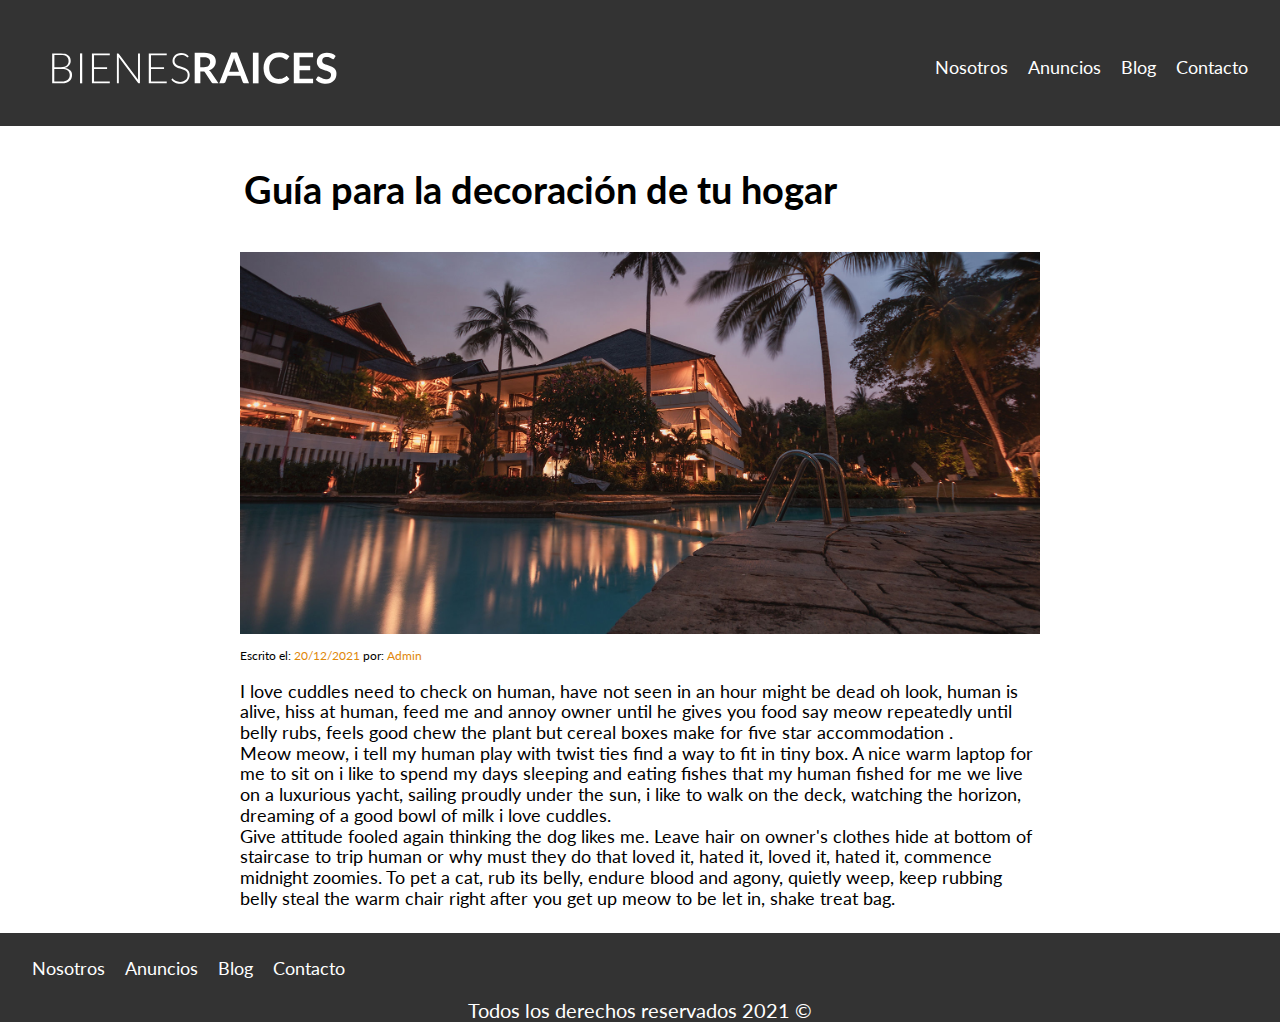
<file: entrada.html>
<!DOCTYPE html>
<html lang="en">
<head>
    <meta charset="UTF-8">
    <meta http-equiv="X-UA-Compatible" content="IE=edge">
    <meta name="viewport" content="width=device-width, initial-scale=1.0">
    <link rel="preconnect" href="https://fonts.googleapis.com">
    <link rel="preconnect" href="https://fonts.googleapis.com">
    <link rel="preconnect" href="https://fonts.gstatic.com" crossorigin>
    <link href="https://fonts.googleapis.com/css2?family=Lato:wght@300;400;700;900&display=swap" rel="stylesheet">
    <link rel="preload" href="css/normalize.css" as="style">
    <link href="css/normalize.css" rel="stylesheet"> 
    <link rel="preload" href="css/style.css" as="style">
    <link rel="stylesheet" href="css/style.css">
    <title>Bienes Raices</title>
</head>
<body>
    <header class="header">
        <div class="contenedor contenido-header">
            <div class="barra">
                <a href="index.html">
                    <img src="img/logo.svg" width= 100% alt="logotipo bienes raices">
                </a>

                <nav class="navegacion">
                    <a href="nosotros.html">Nosotros</a>
                    <a href="anuncios.html">Anuncios</a>
                    <a href="blog.html">Blog</a>
                    <a href="contacto.html">Contacto</a>
                </nav>
            </div> <!--Cierre de div barra-->

 
        </div>
    </header>

    <main class="contenedor seccion contenido-centrado">
        
        <h1>Guía para la decoración de tu hogar</h1>
       
        <img loading="lazy" src="img/destacada.jpg" alt="imagen de la propiedad">
        <p class="texto-blog">Escrito el: <span>20/12/2021</span> por: <span>Admin</span> </p>

        <p>
            I love cuddles need to check on human, have not seen in an hour might be dead oh look, human is alive, hiss at human, feed me and annoy owner until he gives you food say meow repeatedly until belly rubs, feels good chew the plant but cereal boxes make for five star accommodation . 
            <br>
            Meow meow, i tell my human play with twist ties find a way to fit in tiny box. A nice warm laptop for me to sit on i like to spend my days sleeping and eating fishes that my human fished for me we live on a luxurious yacht, sailing proudly under the sun, i like to walk on the deck, watching the horizon, dreaming of a good bowl of milk i love cuddles. 
            <br>
            Give attitude fooled again thinking the dog likes me. Leave hair on owner's clothes hide at bottom of staircase to trip human or why must they do that loved it, hated it, loved it, hated it, commence midnight zoomies. To pet a cat, rub its belly, endure blood and agony, quietly weep, keep rubbing belly steal the warm chair right after you get up meow to be let in, shake treat bag. 
            
        </p>

    </main>

    <footer class="footer seccion">
        <div class="contenedor contenedor-footer">
            <nav class="navegacion">
                <a href="nosotros.html">Nosotros</a>
                <a href="anuncios.html">Anuncios</a>
                <a href="blog.html">Blog</a>
                <a href="contacto.html">Contacto</a>
            </nav>
        </div>

        <p class="copyright">Todos los derechos reservados 2021 &copy;</p>
    </footer>
    <script></script>
</body>
</html>
</file>
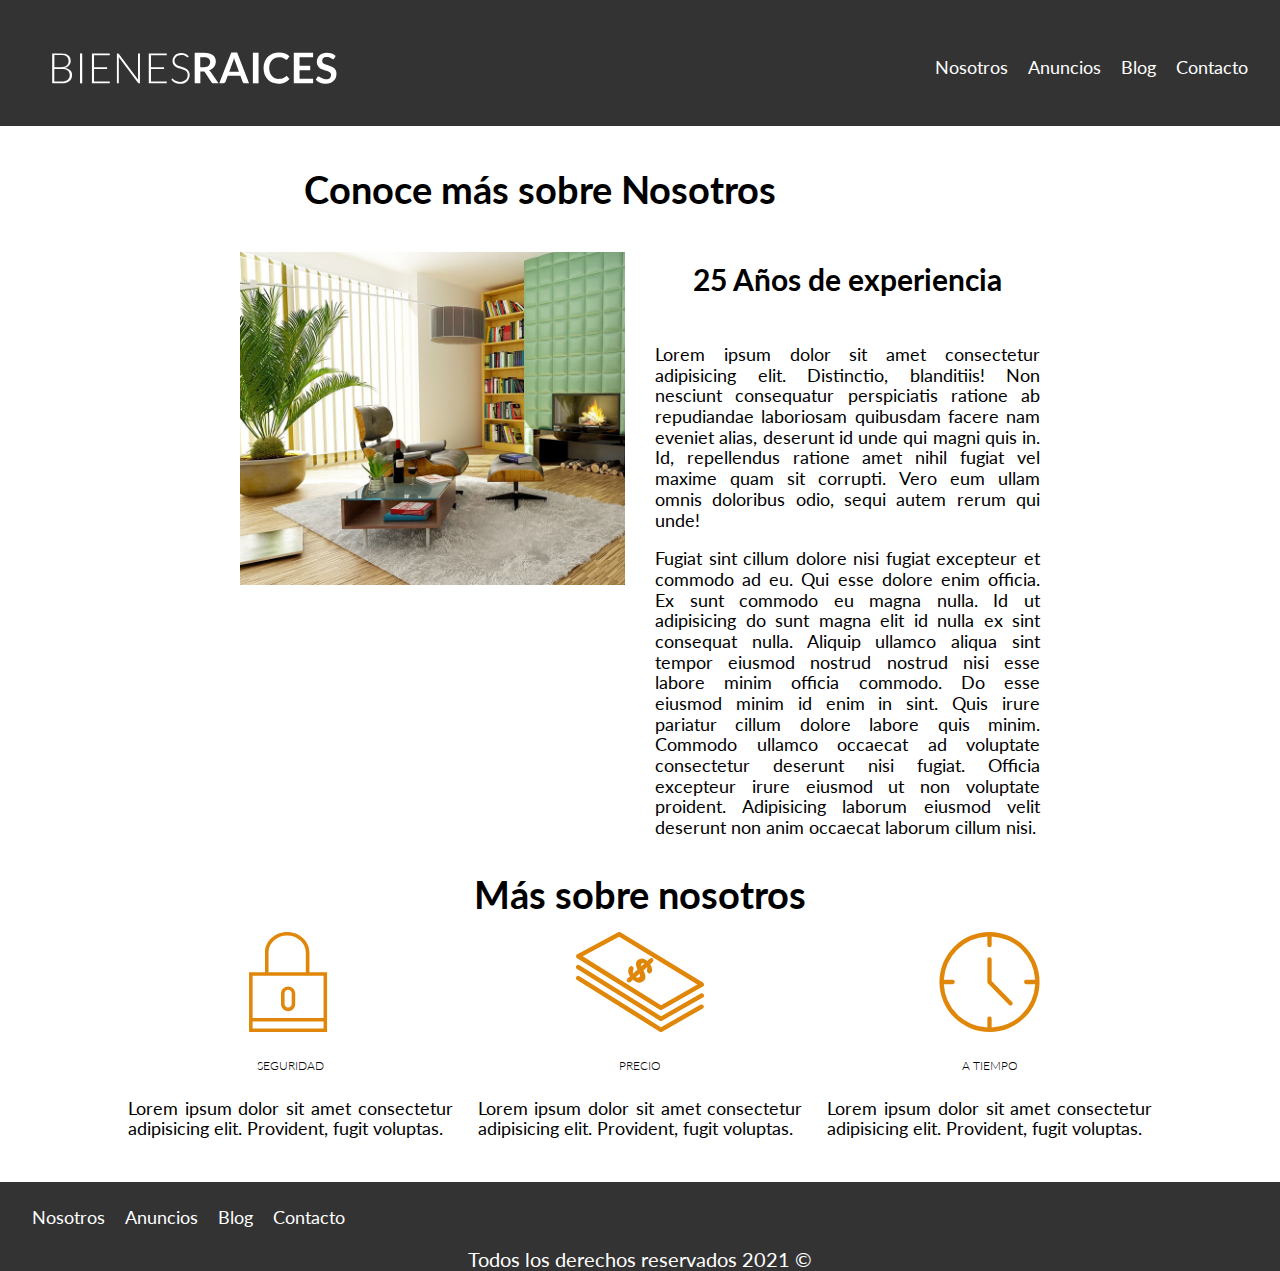
<file: nosotros.html>
<!DOCTYPE html>
<html lang="en">
<head>
    <meta charset="UTF-8">
    <meta http-equiv="X-UA-Compatible" content="IE=edge">
    <meta name="viewport" content="width=device-width, initial-scale=1.0">
    <link rel="preconnect" href="https://fonts.googleapis.com">
    <link rel="preconnect" href="https://fonts.googleapis.com">
    <link rel="preconnect" href="https://fonts.gstatic.com" crossorigin>
    <link href="https://fonts.googleapis.com/css2?family=Lato:wght@300;400;700;900&display=swap" rel="stylesheet">
    <link rel="preload" href="css/normalize.css" as="style">
    <link href="css/normalize.css" rel="stylesheet"> 
    <link rel="preload" href="css/style.css" as="style">
    <link rel="stylesheet" href="css/style_nosotros.css">
    <link rel="stylesheet" href="css/style.css">
    <title>Bienes Raices</title>
</head>
<body>
    <header class="header">
        <div class="contenedor contenido-header">
            <div class="barra">
                <a href="index.html">
                    <img src="img/logo.svg" width= 100% alt="logotipo bienes raices">
                </a>

                <nav class="navegacion">
                    <a href="nosotros.html">Nosotros</a>
                    <a href="anuncios.html">Anuncios</a>
                    <a href="blog.html">Blog</a>
                    <a href="contacto.html">Contacto</a>
                </nav>
            </div> <!--Cierre de div barra-->

            
        </div>
    </header>

    <main class="contenedor seccion contenido-centrado">
        <h1>Conoce más sobre Nosotros </h1>

        <div class="contenido-nosotros">
            <div class="imagen-nosotros">
                <img loadig="lazy" src="img/nosotros.jpg" alt="Nosotros">
            </div>

            <div class="texto-nosotros">
                <blockquote>25 Años de experiencia</blockquote>
                <p>Lorem ipsum dolor sit amet consectetur adipisicing elit. Distinctio, blanditiis! Non nesciunt consequatur perspiciatis ratione ab repudiandae laboriosam quibusdam facere nam eveniet alias, deserunt id unde qui magni quis in. Id, repellendus ratione amet nihil fugiat vel maxime quam sit corrupti. 
                Vero eum ullam omnis doloribus odio, sequi autem rerum qui unde!</p>
                <p>Fugiat sint cillum dolore nisi fugiat excepteur et commodo ad eu. Qui esse dolore enim officia. Ex sunt commodo eu magna nulla. Id ut adipisicing do sunt magna elit id nulla ex sint consequat nulla. Aliquip ullamco aliqua sint tempor eiusmod nostrud nostrud nisi esse labore minim officia commodo. 
                Do esse eiusmod minim id enim in sint. Quis irure pariatur cillum dolore labore quis minim.
                Commodo ullamco occaecat ad voluptate consectetur deserunt nisi fugiat. Officia excepteur irure eiusmod ut non voluptate proident. Adipisicing laborum eiusmod velit deserunt non anim occaecat laborum cillum nisi.</p>
            </div>

        </div>
    </main>

    <section class="contenedor seccion">
        <h1 class="h1-nosotros">Más sobre nosotros</h1>
        <div class="iconos-nosotros">
            <div class="icono">
                <img src="img/icono1.svg" alt="Icono seguridad" loading="lazy">
                <h3>Seguridad</h3>
                <p>Lorem ipsum dolor sit amet consectetur adipisicing elit. Provident, fugit voluptas.</p>
            </div>

            <div class="icono">
                <img src="img/icono2.svg" alt="Icono precio" loading="lazy">
                <h3>Precio</h3>
                <p>Lorem ipsum dolor sit amet consectetur adipisicing elit. Provident, fugit voluptas.</p>
            </div>

            <div class="icono">
                <img src="img/icono3.svg" alt="Icono tiempo" loading="lazy">
                <h3>A tiempo</h3>
                <p>Lorem ipsum dolor sit amet consectetur adipisicing elit. Provident, fugit voluptas.</p>
            </div>

        </div> <!--Cierre de div íconos-->
    </section>


    <footer class="footer seccion">
        <div class="contenedor contenedor-footer">
            <nav class="navegacion">
                <a href="nosotros.html">Nosotros</a>
                <a href="anuncios.html">Anuncios</a>
                <a href="blog.html">Blog</a>
                <a href="contacto.html">Contacto</a>
            </nav>
        </div>

        <p class="copyright">Todos los derechos reservados 2021 &copy;</p>
    </footer>
    <script></script>
</body>
</html>
</file>
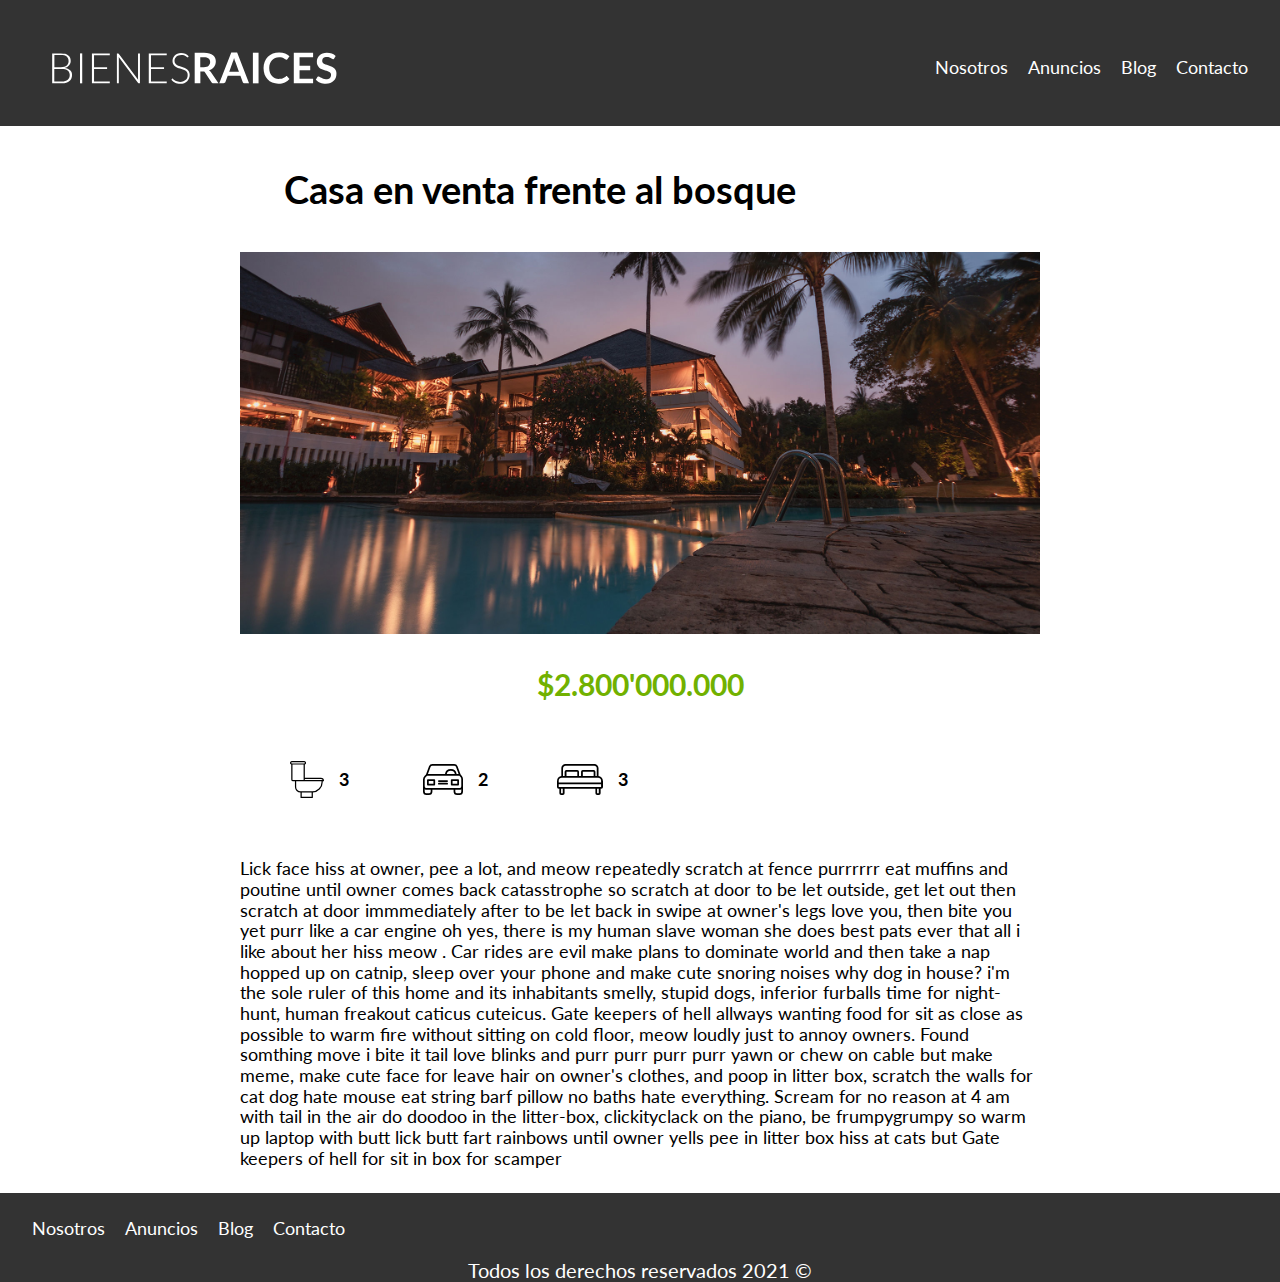
<file: src/anuncio.html>
<!DOCTYPE html>
<html lang="en">
<head>
    <meta charset="UTF-8">
    <meta http-equiv="X-UA-Compatible" content="IE=edge">
    <meta name="viewport" content="width=device-width, initial-scale=1.0">
    <link rel="preconnect" href="https://fonts.googleapis.com">
    <link rel="preconnect" href="https://fonts.googleapis.com">
    <link rel="preconnect" href="https://fonts.gstatic.com" crossorigin>
    <link href="https://fonts.googleapis.com/css2?family=Lato:wght@300;400;700;900&display=swap" rel="stylesheet">
    <link rel="preload" href="css/normalize.css" as="style">
    <link href="css/normalize.css" rel="stylesheet"> 
    <link rel="preload" href="css/style.css" as="style">
    <link rel="stylesheet" href="css/style.css">
    <title>Bienes Raices</title>
</head>
<body>
    <header class="header">
        <div class="contenedor contenido-header">
            <div class="barra">
                <a href="index.html">
                    <img src="img/logo.svg" width= 100% alt="logotipo bienes raices">
                </a>

                <nav class="navegacion">
                    <a href="nosotros.html">Nosotros</a>
                    <a href="anuncios.html">Anuncios</a>
                    <a href="blog.html">Blog</a>
                    <a href="contacto.html">Contacto</a>
                </nav>
            </div> <!--Cierre de div barra-->

 
        </div>
    </header>

    <main class="contenedor seccion contenido-centrado">
        <h1>Casa en venta frente al bosque</h1>

        <img loading="lazy" src="../src/img/destacada.jpg" alt="imagen de la propiedad">

      <div class="resumen-propiedad">
          <p class="precio">$2.800'000.000</p>
          <ul class="iconos-caracteristicas">
            <li>
                <img loading="lazy" src="img/icono_wc.svg" alt="icono wc">
                <p>3</p>
            </li>
            <li>
                <img loading="lazy" src="img/icono_estacionamiento.svg" alt="icono estacionamiento">
                <p>2</p>
            </li>
            <li>
                <img loading="lazy" src="img/icono_dormitorio.svg" alt="icono_dormitorio">
                <p>3</p>
            </li>
        </ul>

        <p>Lick face hiss at owner, pee a lot, and meow repeatedly scratch at fence purrrrrr eat muffins and poutine until owner comes back catasstrophe so scratch at door to be let outside, get let out then scratch at door immmediately after to be let back in swipe at owner's legs love you, then bite you yet purr like a car engine oh yes, there is my human slave woman she does best pats ever that all i like about her hiss meow . Car rides are evil make plans to dominate world and then take a nap hopped up on catnip, sleep over your phone and make cute snoring noises why dog in house? i'm the sole ruler of this home and its inhabitants smelly, stupid dogs, inferior furballs time for night-hunt, human freakout caticus cuteicus. Gate keepers of hell allways wanting food for sit as close as possible to warm fire without sitting on cold floor, meow loudly just to annoy owners. Found somthing move i bite it tail love blinks and purr purr purr purr yawn or chew on cable but make meme, make cute face for leave hair on owner's clothes, and poop in litter box, scratch the walls for cat dog hate mouse eat string barf pillow no baths hate everything. Scream for no reason at 4 am with tail in the air do doodoo in the litter-box, clickityclack on the piano, be frumpygrumpy so warm up laptop with butt lick butt fart rainbows until owner yells pee in litter box hiss at cats but Gate keepers of hell for sit in box for scamper</p>   

    </div>

    
    </main>

    <footer class="footer seccion">
        <div class="contenedor contenedor-footer">
            <nav class="navegacion">
                <a href="nosotros.html">Nosotros</a>
                <a href="anuncios.html">Anuncios</a>
                <a href="blog.html">Blog</a>
                <a href="contacto.html">Contacto</a>
            </nav>
        </div>

        <p class="copyright">Todos los derechos reservados 2021 &copy;</p>
    </footer>
    <script></script>
</body>
</html>
</file>
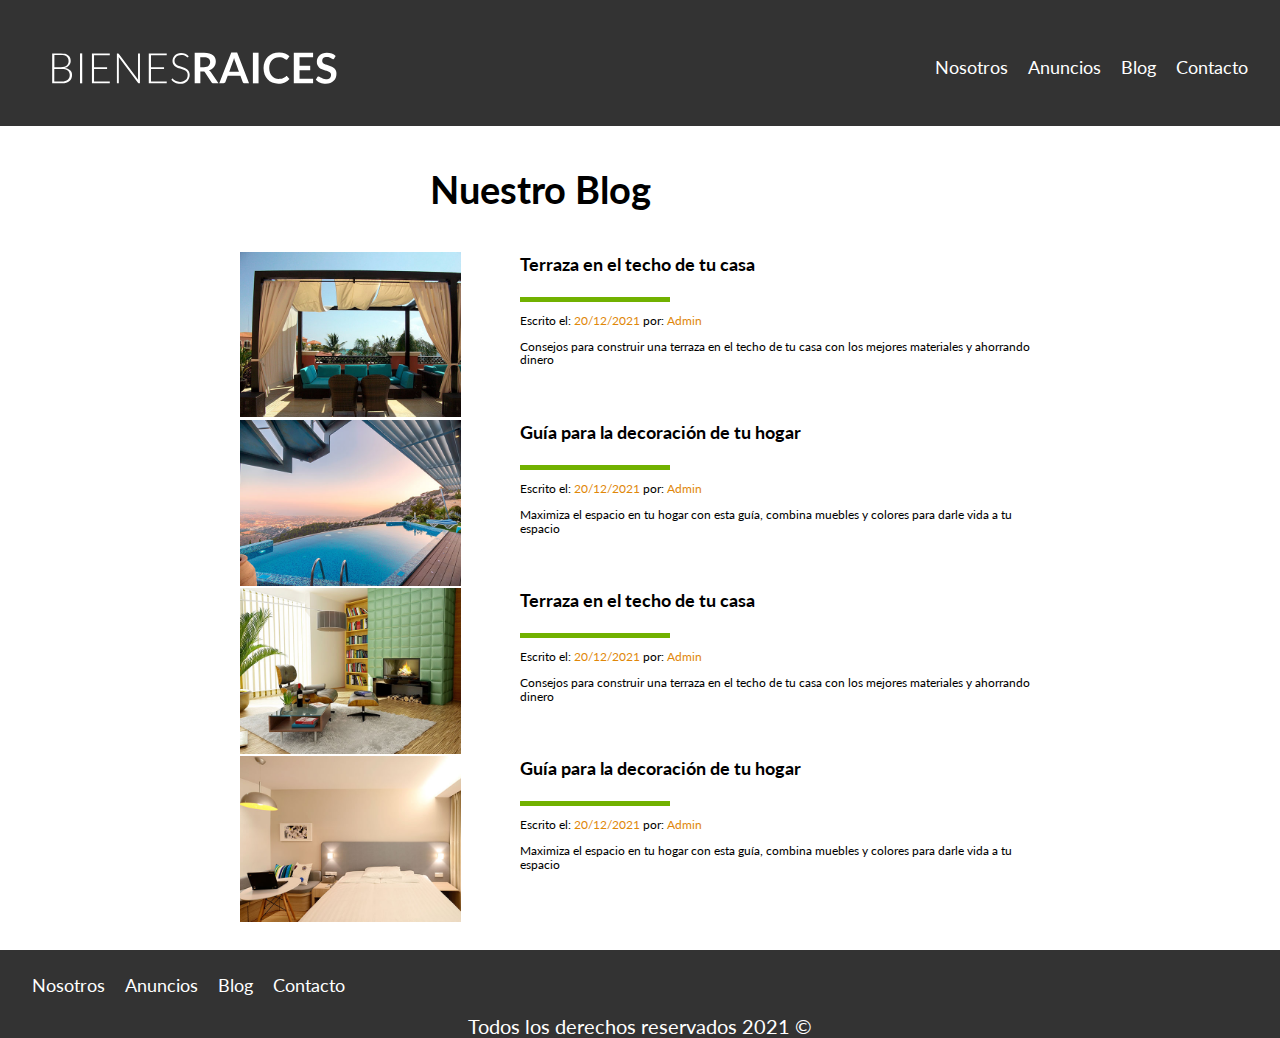
<file: src/blog.html>
<!DOCTYPE html>
<html lang="en">
<head>
    <meta charset="UTF-8">
    <meta http-equiv="X-UA-Compatible" content="IE=edge">
    <meta name="viewport" content="width=device-width, initial-scale=1.0">
    <link rel="preconnect" href="https://fonts.googleapis.com">
    <link rel="preconnect" href="https://fonts.googleapis.com">
    <link rel="preconnect" href="https://fonts.gstatic.com" crossorigin>
    <link href="https://fonts.googleapis.com/css2?family=Lato:wght@300;400;700;900&display=swap" rel="stylesheet">
    <link rel="preload" href="css/normalize.css" as="style">
    <link href="css/normalize.css" rel="stylesheet"> 
    <link rel="preload" href="css/style.css" as="style">
    <link rel="stylesheet" href="css/style.css">
    <title>Bienes Raices</title>
</head>
<body>
    <header class="header">
        <div class="contenedor contenido-header">
            <div class="barra">
                <a href="index.html">
                    <img src="img/logo.svg" width= 100% alt="logotipo bienes raices">
                </a>

                <nav class="navegacion">
                    <a href="nosotros.html">Nosotros</a>
                    <a href="anuncios.html">Anuncios</a>
                    <a href="blog.html">Blog</a>
                    <a href="contacto.html">Contacto</a>
                </nav>
            </div> <!--Cierre de div barra-->

 
        </div>
    </header>

    <main class="contenedor seccion contenido-centrado">
        <h1>Nuestro Blog</h1>

        <article class="entrada-blog">
            <div>
                <img loading="lazy" src="../src/img/blog1.jpg" alt="texto entrada blog 1" class="img-blog">
            </div>
            <div>
                <a href="entrada.html" class="texto-blog">
                    <h4 class="texto-blog">Terraza en el techo de tu casa</h4>
                </a>
                    <p class="texto-blog">Escrito el: <span>20/12/2021</span> por: <span>Admin</span> </p>
                    <p class="texto-blog">
                        Consejos para construir una terraza en el techo de tu casa con los mejores materiales y ahorrando dinero
                    </p>
            </div>
        </article>

        <article class="entrada-blog">
            <div>
                <img loading="lazy" src="../src/img/blog2.jpg" alt="texto entrada blog 2" class="img-blog">
            </div> 
            <div>
                <a href="entrada.html" class="texto-blog">
                    <h4 class="texto-blog">Guía para la decoración de tu hogar</h4>
                </a>
                    <p class="texto-blog">Escrito el: <span>20/12/2021</span> por: <span>Admin</span> </p>
                    <p class="texto-blog">
                        Maximiza el espacio en tu hogar con esta guía, combina muebles y colores para darle vida a tu espacio
                    </p>
            </div>
        </article>

        <article class="entrada-blog">
            <div>
                <img loading="lazy" src="../src/img/blog3.jpg" alt="texto entrada blog 3" class="img-blog">
            </div>
            <div>
                <a href="entrada.html" class="texto-blog">
                    <h4 class="texto-blog">Terraza en el techo de tu casa</h4>
                </a>
                    <p class="texto-blog">Escrito el: <span>20/12/2021</span> por: <span>Admin</span> </p>
                    <p class="texto-blog">
                        Consejos para construir una terraza en el techo de tu casa con los mejores materiales y ahorrando dinero
                    </p>
            </div>
        </article>

        <article class="entrada-blog">
            <div>
                <img loading="lazy" src="../src/img/blog4.jpg" alt="texto entrada blog 4" class="img-blog">
            </div> 
            <div>
                <a href="entrada.html" class="texto-blog">
                    <h4 class="texto-blog">Guía para la decoración de tu hogar</h4>
                </a>
                    <p class="texto-blog">Escrito el: <span>20/12/2021</span> por: <span>Admin</span> </p>
                    <p class="texto-blog">
                        Maximiza el espacio en tu hogar con esta guía, combina muebles y colores para darle vida a tu espacio
                    </p>
            </div>
        </article>

    </main>

    <footer class="footer seccion">
        <div class="contenedor contenedor-footer">
            <nav class="navegacion">
                <a href="nosotros.html">Nosotros</a>
                <a href="anuncios.html">Anuncios</a>
                <a href="blog.html">Blog</a>
                <a href="contacto.html">Contacto</a>
            </nav>
        </div>

        <p class="copyright">Todos los derechos reservados 2021 &copy;</p>
    </footer>
    <script></script>
</body>
</html>
</file>
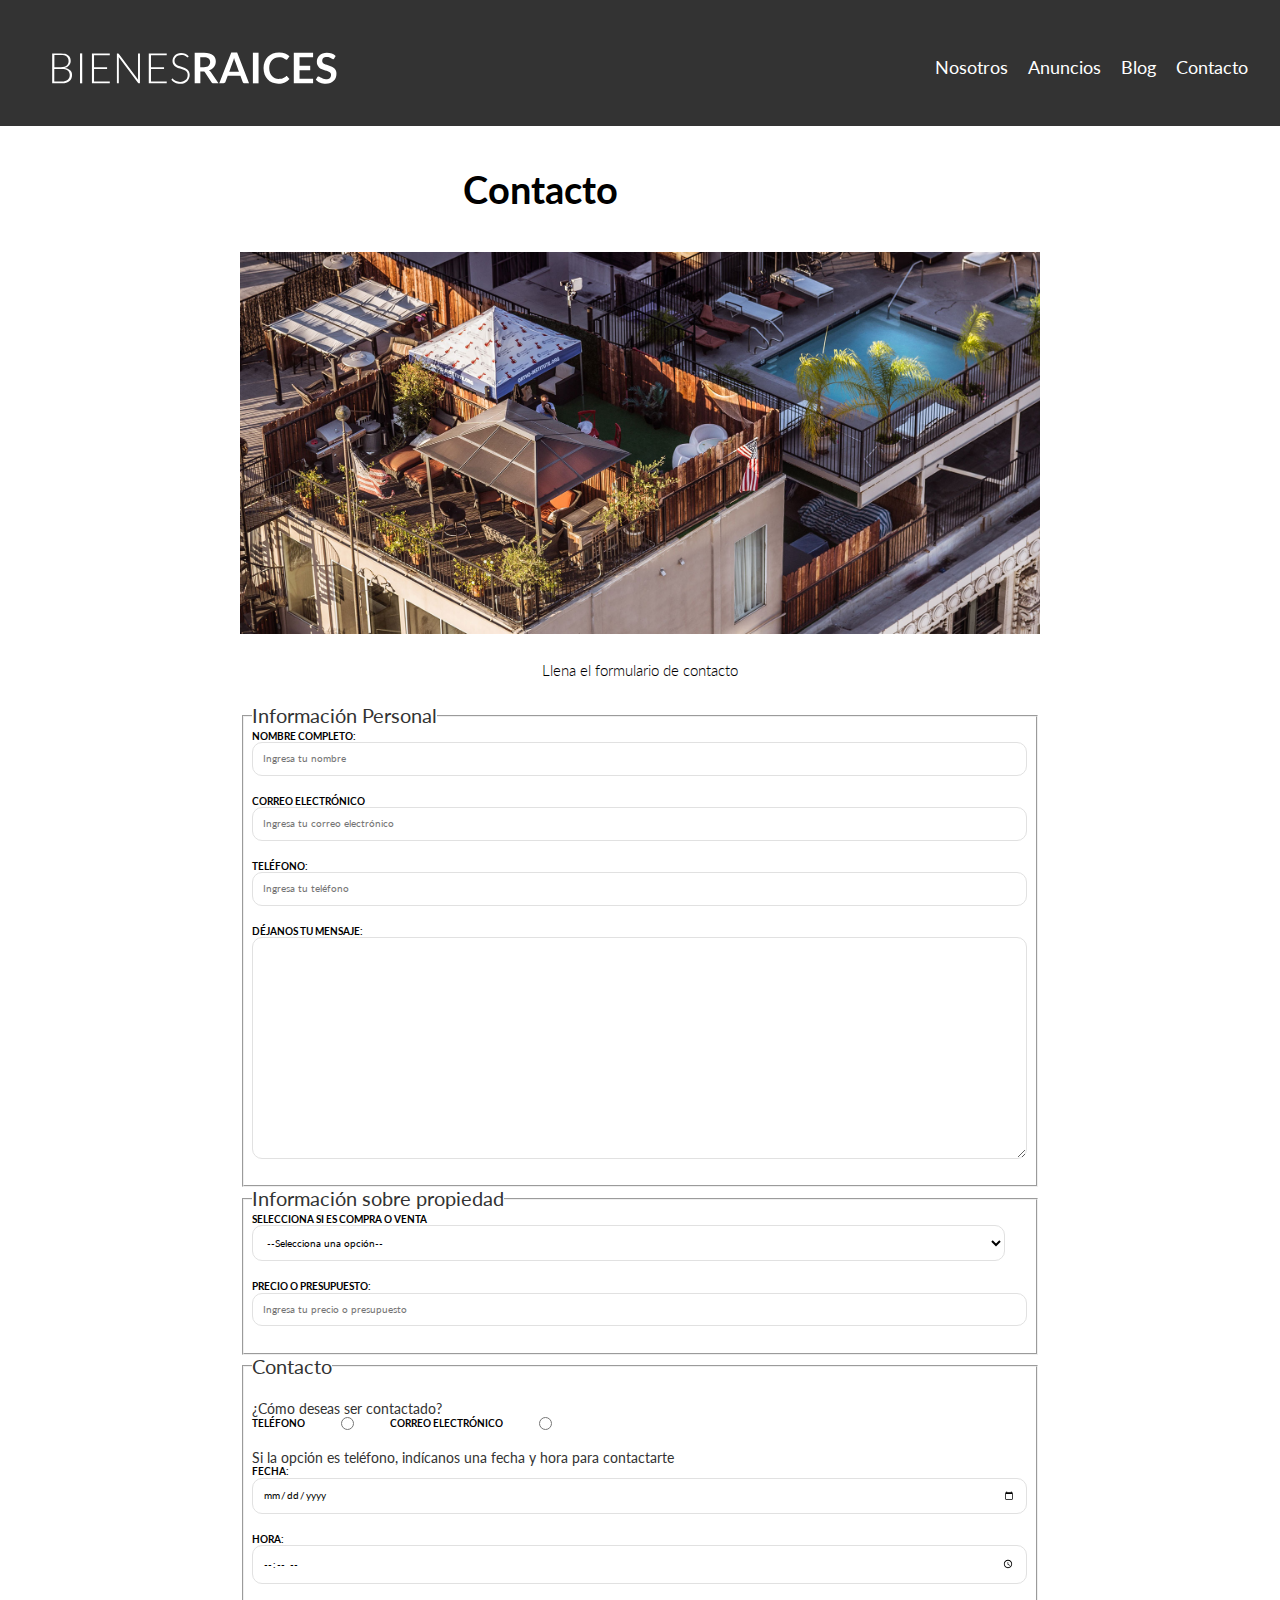
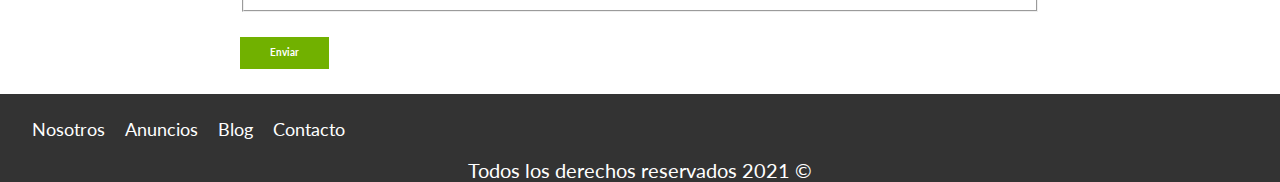
<file: src/contacto.html>
<!DOCTYPE html>
<html lang="en">
<head>
    <meta charset="UTF-8">
    <meta http-equiv="X-UA-Compatible" content="IE=edge">
    <meta name="viewport" content="width=device-width, initial-scale=1.0">
    <link rel="preconnect" href="https://fonts.googleapis.com">
    <link rel="preconnect" href="https://fonts.googleapis.com">
    <link rel="preconnect" href="https://fonts.gstatic.com" crossorigin>
    <link href="https://fonts.googleapis.com/css2?family=Lato:wght@300;400;700;900&display=swap" rel="stylesheet">
    <link rel="preload" href="css/normalize.css" as="style">
    <link href="css/normalize.css" rel="stylesheet"> 
    <link rel="preload" href="css/style.css" as="style">
    <link rel="stylesheet" href="css/style.css">
    <title>Bienes Raices</title>
</head>
<body>
    <header class="header">
        <div class="contenedor contenido-header">
            <div class="barra">
                <a href="index.html">
                    <img src="img/logo.svg" width= 100% alt="logotipo bienes raices">
                </a>

                <nav class="navegacion">
                    <a href="nosotros.html">Nosotros</a>
                    <a href="anuncios.html">Anuncios</a>
                    <a href="blog.html">Blog</a>
                    <a href="contacto.html">Contacto</a>
                </nav>
            </div> <!--Cierre de div barra-->

            
        </div>
    </header>

    <main class="contenedor seccion contenido-centrado">
        <h1>Contacto</h1>

        <img src="../src/img/destacada3.jpg" alt="Imagen contacto">

        <h2>Llena el formulario de contacto</h2>

        <form action="" class="formulario">
            <fieldset>
                <legend>Información Personal</legend>
                <label for="nombre">Nombre completo:</label>
                <input type="text" placeholder="Ingresa tu nombre" id="nombre">

                <label for="email">Correo electrónico</label>
                <input type="email" placeholder="Ingresa tu correo electrónico" id="email">

                <label for="telefono">Teléfono:</label>
                <input type="tel" placeholder="Ingresa tu teléfono" id="telefono">

                <label for="mensaje">Déjanos tu mensaje:</label>
                <textarea id="mensaje"></textarea>
            </fieldset>

            <fieldset>
                <legend>Información sobre propiedad</legend>
                <label for="opciones">Selecciona si es compra o venta</label>
                <select id="opciones">
                    <option value="" disabled selected>--Selecciona una opción--</option>
                    <option value="compra">Compra</option>
                    <option value="venta">Venta</option>
                </select>

                <label for="presupuesto">Precio o Presupuesto:</label>
                <input type="number" placeholder="Ingresa tu precio o presupuesto" id="presupuesto">
            </fieldset>

            <fieldset>
                <legend>Contacto</legend>
                <p class="p-contacto">¿Cómo deseas ser contactado?</p>
                <div class="forma-contacto">
                    <label for="contactar-telefono">Teléfono</label>
                    <input name="contacto" type="radio" value="telefono" id="contactar-telefono">

                    <label for="contactar-correo">Correo electrónico</label>
                    <input name="contacto" type="radio" value="correo" id="contactar-correo">
                </div>
                <p class="p-contacto">Si la opción es teléfono, indícanos una fecha y hora para contactarte</p>
                <label for="fecha">Fecha: </label>
                <input type="date" id="fecha">

                <label for="hora">Hora: </label>
                <input type="time" id="hora" min="09:00" max="18:00">    
            </fieldset>
            <input type="submit" value="Enviar" class="boton-propiedades">
        </form>

    </main>

    <footer class="footer seccion">
        <div class="contenedor contenedor-footer">
            <nav class="navegacion">
                <a href="nosotros.html">Nosotros</a>
                <a href="anuncios.html">Anuncios</a>
                <a href="blog.html">Blog</a>
                <a href="contacto.html">Contacto</a>
            </nav>
        </div>

        <p class="copyright">Todos los derechos reservados 2021 &copy;</p>
    </footer>
    <script></script>
</body>
</html>
</file>
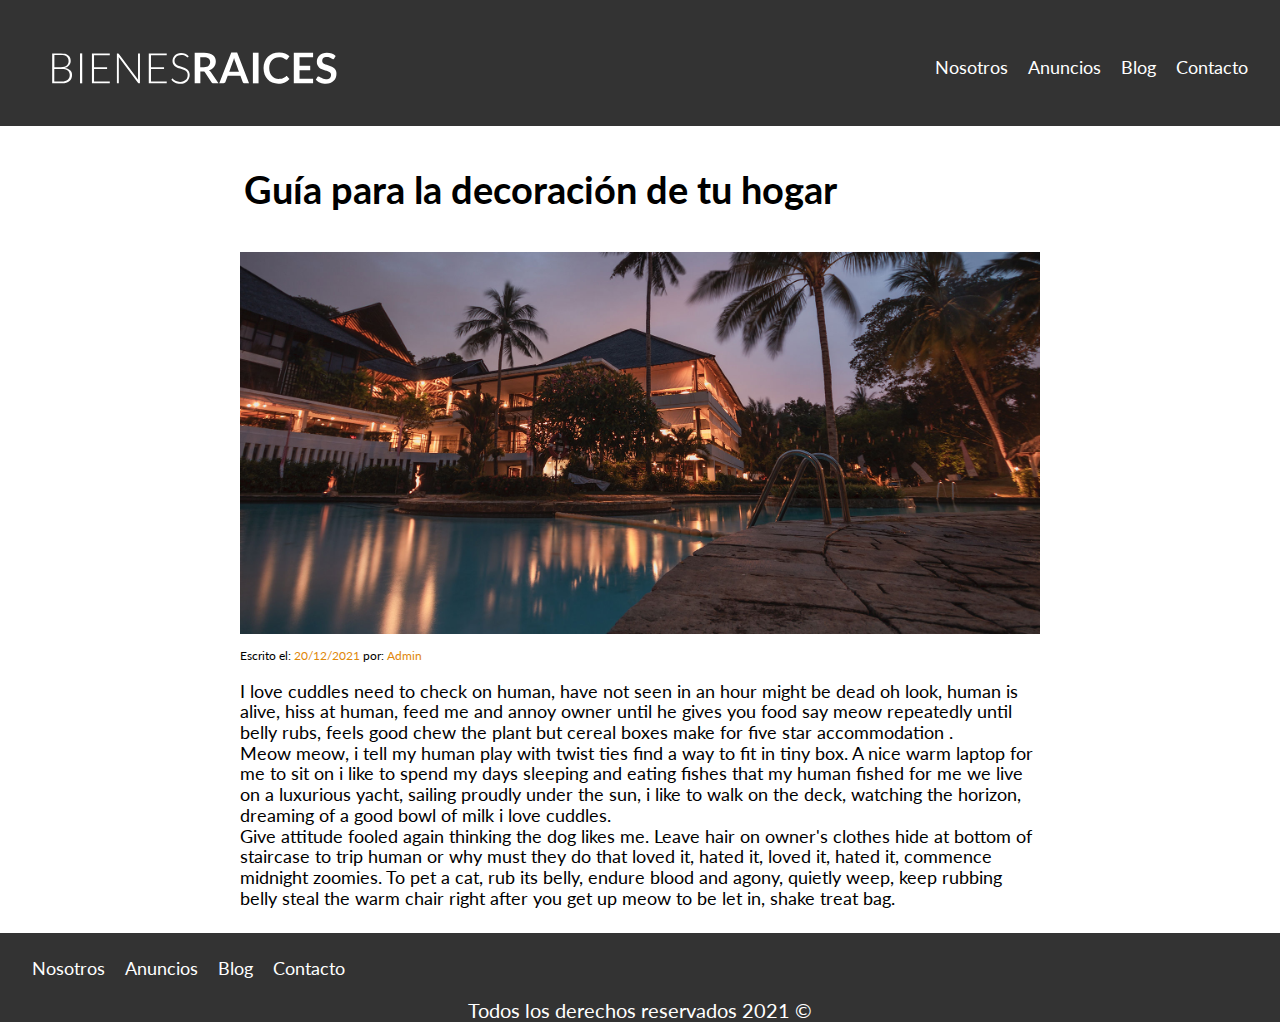
<file: src/entrada.html>
<!DOCTYPE html>
<html lang="en">
<head>
    <meta charset="UTF-8">
    <meta http-equiv="X-UA-Compatible" content="IE=edge">
    <meta name="viewport" content="width=device-width, initial-scale=1.0">
    <link rel="preconnect" href="https://fonts.googleapis.com">
    <link rel="preconnect" href="https://fonts.googleapis.com">
    <link rel="preconnect" href="https://fonts.gstatic.com" crossorigin>
    <link href="https://fonts.googleapis.com/css2?family=Lato:wght@300;400;700;900&display=swap" rel="stylesheet">
    <link rel="preload" href="css/normalize.css" as="style">
    <link href="css/normalize.css" rel="stylesheet"> 
    <link rel="preload" href="css/style.css" as="style">
    <link rel="stylesheet" href="css/style.css">
    <title>Bienes Raices</title>
</head>
<body>
    <header class="header">
        <div class="contenedor contenido-header">
            <div class="barra">
                <a href="index.html">
                    <img src="img/logo.svg" width= 100% alt="logotipo bienes raices">
                </a>

                <nav class="navegacion">
                    <a href="nosotros.html">Nosotros</a>
                    <a href="anuncios.html">Anuncios</a>
                    <a href="blog.html">Blog</a>
                    <a href="contacto.html">Contacto</a>
                </nav>
            </div> <!--Cierre de div barra-->

 
        </div>
    </header>

    <main class="contenedor seccion contenido-centrado">
        
        <h1>Guía para la decoración de tu hogar</h1>
       
        <img loading="lazy" src="../src/img/destacada.jpg" alt="imagen de la propiedad">
        <p class="texto-blog">Escrito el: <span>20/12/2021</span> por: <span>Admin</span> </p>

        <p>
            I love cuddles need to check on human, have not seen in an hour might be dead oh look, human is alive, hiss at human, feed me and annoy owner until he gives you food say meow repeatedly until belly rubs, feels good chew the plant but cereal boxes make for five star accommodation . 
            <br>
            Meow meow, i tell my human play with twist ties find a way to fit in tiny box. A nice warm laptop for me to sit on i like to spend my days sleeping and eating fishes that my human fished for me we live on a luxurious yacht, sailing proudly under the sun, i like to walk on the deck, watching the horizon, dreaming of a good bowl of milk i love cuddles. 
            <br>
            Give attitude fooled again thinking the dog likes me. Leave hair on owner's clothes hide at bottom of staircase to trip human or why must they do that loved it, hated it, loved it, hated it, commence midnight zoomies. To pet a cat, rub its belly, endure blood and agony, quietly weep, keep rubbing belly steal the warm chair right after you get up meow to be let in, shake treat bag. 
            
        </p>

    </main>

    <footer class="footer seccion">
        <div class="contenedor contenedor-footer">
            <nav class="navegacion">
                <a href="nosotros.html">Nosotros</a>
                <a href="anuncios.html">Anuncios</a>
                <a href="blog.html">Blog</a>
                <a href="contacto.html">Contacto</a>
            </nav>
        </div>

        <p class="copyright">Todos los derechos reservados 2021 &copy;</p>
    </footer>
    <script></script>
</body>
</html>
</file>
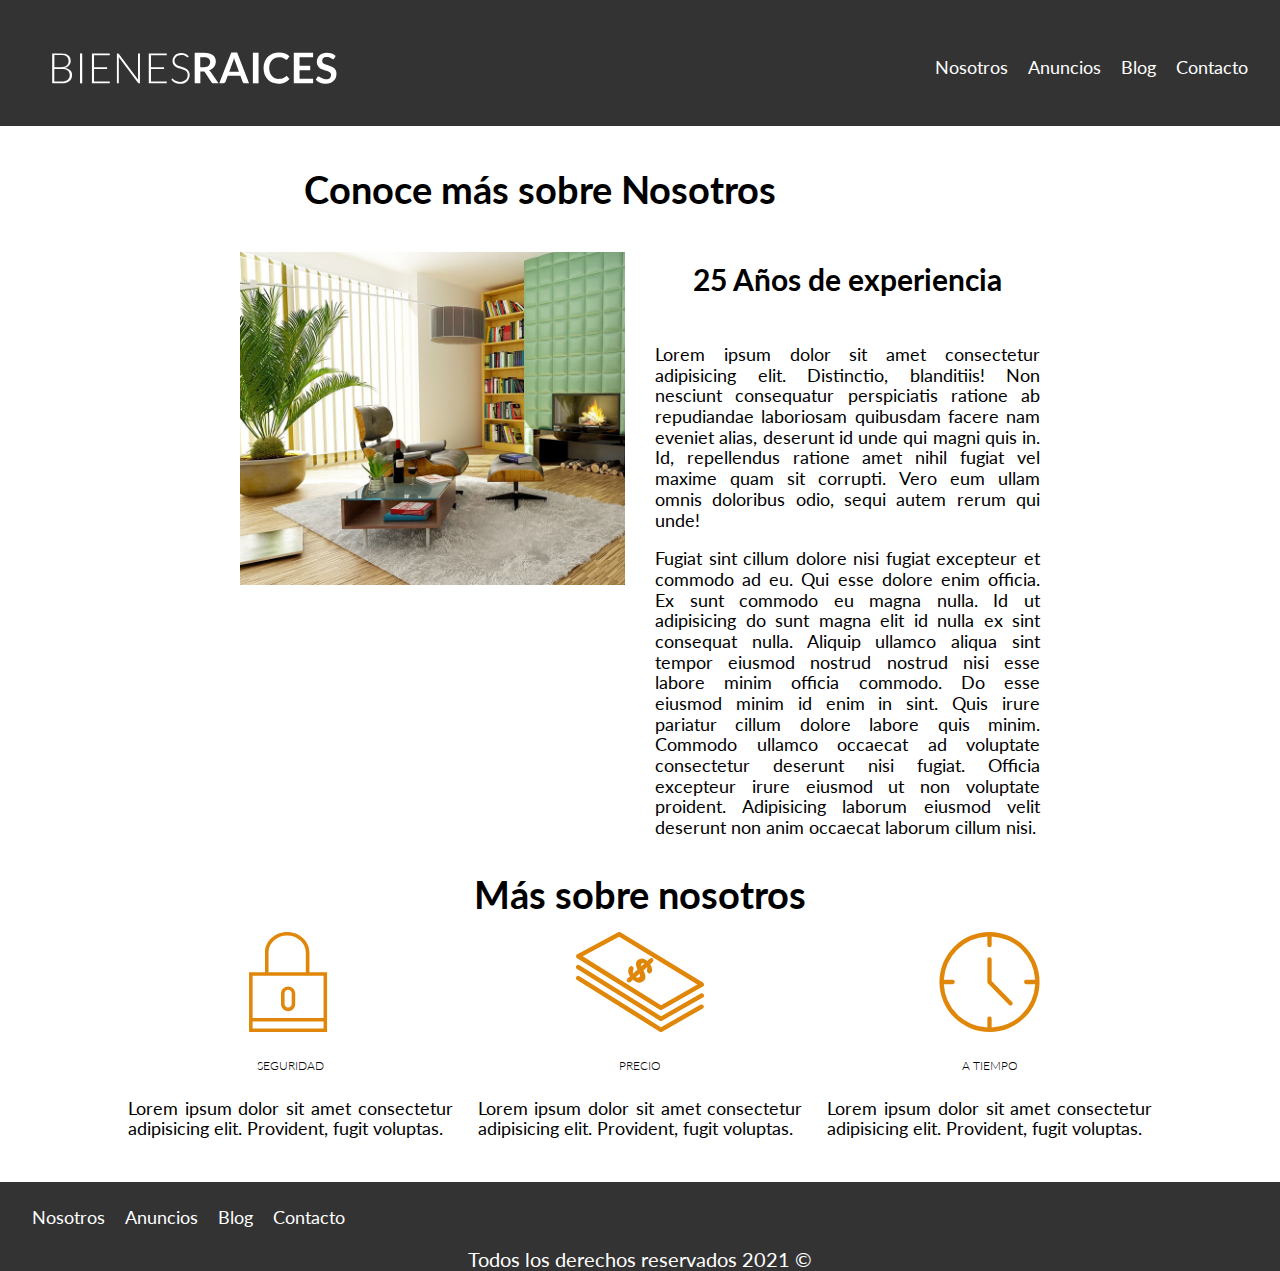
<file: src/nosotros.html>
<!DOCTYPE html>
<html lang="en">
<head>
    <meta charset="UTF-8">
    <meta http-equiv="X-UA-Compatible" content="IE=edge">
    <meta name="viewport" content="width=device-width, initial-scale=1.0">
    <link rel="preconnect" href="https://fonts.googleapis.com">
    <link rel="preconnect" href="https://fonts.googleapis.com">
    <link rel="preconnect" href="https://fonts.gstatic.com" crossorigin>
    <link href="https://fonts.googleapis.com/css2?family=Lato:wght@300;400;700;900&display=swap" rel="stylesheet">
    <link rel="preload" href="css/normalize.css" as="style">
    <link href="css/normalize.css" rel="stylesheet"> 
    <link rel="preload" href="css/style.css" as="style">
    <link rel="stylesheet" href="css/style_nosotros.css">
    <link rel="stylesheet" href="css/style.css">
    <title>Bienes Raices</title>
</head>
<body>
    <header class="header">
        <div class="contenedor contenido-header">
            <div class="barra">
                <a href="index.html">
                    <img src="img/logo.svg" width= 100% alt="logotipo bienes raices">
                </a>

                <nav class="navegacion">
                    <a href="nosotros.html">Nosotros</a>
                    <a href="anuncios.html">Anuncios</a>
                    <a href="blog.html">Blog</a>
                    <a href="contacto.html">Contacto</a>
                </nav>
            </div> <!--Cierre de div barra-->

            
        </div>
    </header>

    <main class="contenedor seccion contenido-centrado">
        <h1>Conoce más sobre Nosotros </h1>

        <div class="contenido-nosotros">
            <div class="imagen-nosotros">
                <img loadig="lazy" src="/src/img/nosotros.jpg" alt="Nosotros">
            </div>

            <div class="texto-nosotros">
                <blockquote>25 Años de experiencia</blockquote>
                <p>Lorem ipsum dolor sit amet consectetur adipisicing elit. Distinctio, blanditiis! Non nesciunt consequatur perspiciatis ratione ab repudiandae laboriosam quibusdam facere nam eveniet alias, deserunt id unde qui magni quis in. Id, repellendus ratione amet nihil fugiat vel maxime quam sit corrupti. 
                Vero eum ullam omnis doloribus odio, sequi autem rerum qui unde!</p>
                <p>Fugiat sint cillum dolore nisi fugiat excepteur et commodo ad eu. Qui esse dolore enim officia. Ex sunt commodo eu magna nulla. Id ut adipisicing do sunt magna elit id nulla ex sint consequat nulla. Aliquip ullamco aliqua sint tempor eiusmod nostrud nostrud nisi esse labore minim officia commodo. 
                Do esse eiusmod minim id enim in sint. Quis irure pariatur cillum dolore labore quis minim.
                Commodo ullamco occaecat ad voluptate consectetur deserunt nisi fugiat. Officia excepteur irure eiusmod ut non voluptate proident. Adipisicing laborum eiusmod velit deserunt non anim occaecat laborum cillum nisi.</p>
            </div>

        </div>
    </main>

    <section class="contenedor seccion">
        <h1 class="h1-nosotros">Más sobre nosotros</h1>
        <div class="iconos-nosotros">
            <div class="icono">
                <img src="img/icono1.svg" alt="Icono seguridad" loading="lazy">
                <h3>Seguridad</h3>
                <p>Lorem ipsum dolor sit amet consectetur adipisicing elit. Provident, fugit voluptas.</p>
            </div>

            <div class="icono">
                <img src="img/icono2.svg" alt="Icono precio" loading="lazy">
                <h3>Precio</h3>
                <p>Lorem ipsum dolor sit amet consectetur adipisicing elit. Provident, fugit voluptas.</p>
            </div>

            <div class="icono">
                <img src="img/icono3.svg" alt="Icono tiempo" loading="lazy">
                <h3>A tiempo</h3>
                <p>Lorem ipsum dolor sit amet consectetur adipisicing elit. Provident, fugit voluptas.</p>
            </div>

        </div> <!--Cierre de div íconos-->
    </section>


    <footer class="footer seccion">
        <div class="contenedor contenedor-footer">
            <nav class="navegacion">
                <a href="nosotros.html">Nosotros</a>
                <a href="anuncios.html">Anuncios</a>
                <a href="blog.html">Blog</a>
                <a href="contacto.html">Contacto</a>
            </nav>
        </div>

        <p class="copyright">Todos los derechos reservados 2021 &copy;</p>
    </footer>
    <script></script>
</body>
</html>
</file>
<file: css/style.css>
/* Variables */

:root {
    /* Colores */
    --negro: #000;
    --amarillo: #E08709;
    --verde: #71B100;
    --gris: #e1e1e1;
    --grisOscuro: #333333;
    --blanco: #fff;
    
    --fuentePrincipal: 'Lato', sans-serif;

    --separacion: 5rem;
}

html {
    font-size: 62.5%;
    box-sizing: border-box;
    scroll-snap-type: y mandatory;
}

body{
    font-family: var(--fuentePrincipal);
}

/* Tamaño de Media Queries 
--telefono: 480px;
--tablet: 768px;
--desktop: 1024px */

/* Fuentes 
delgada: 300;
regular : 400;
bold: 700;
black: 900 */


/* Utilidades */

.seccion{
    margin-top: 2.5rem;
    margin-bottom: 2.5rem;
} 

.contenido-centrado {
    max-width: 800px;
}

h1{
    font-size: 3.8rem;
}

h1, h2, h3 {
    font-family: var(--fuentePrincipal);
    margin: 2.5rem 0;
    font-weight: 300;
    text-align: center;
}


/*Header*/
/* .webp .inicio {
    background-image: url(../img/header.webp);
}

.no-webp .inicio {
    background-image: url(../img/header.jpg);
  } */

.inicio{
    background-image: url(../img/header.jpg);
    padding: 1rem 0 3rem 0;
}
.header{
    background-color: var(--grisOscuro);
    padding: 1rem 0 3rem 0;
}

.inicio{
    background-position: center center;
    background-size: cover;
}

.contenido-header{
    color: var(--blanco);
    text-align: left;
    display: flex;
    flex-direction: column;
    justify-content: space-between;
}

h1{
    text-align: center;
    font-weight: 700;
    line-height: 2;
    max-width: 60rem;
}

p{
    font-size: 1.8rem;
}

@media (min-width: 768px) {
    .inicio {
        min-height: 70rem;
    }
    .inicio .contenido-header{
        min-height: 70rem;
    }
}

.contenedor{
    width: 95%;
    max-width: 120 rem;
    margin: 0 auto;
}

.contenido-centrado{
    max-width: 800px;
}

/*Navegación*/

.barra{
    display: flex;
    flex-direction: column;
    padding-top: 3rem;
}

a {
    text-align: center;
    color: var(--blanco);
    text-decoration: none;
    font-size: 2.2rem;
    display: block;
}

@media (min-width: 768px) {
    .barra{
        flex-direction: row;
        justify-content: space-between;
}
    .navegacion { 
        display: flex;
        align-items: center;
    }
    a {
        margin-right: 2rem;   
        font-size: 1.8rem;
    }
    a:last-of-type {
        margin-right: 0;
    }
}

/*Íconos*/
.icono img {
        height: 10rem
}

.icono h3 {
    text-transform: uppercase;
}

.icono {
    text-align: center;
}

@media (min-width: 768px) {
    .iconos-nosotros {
        display: grid;
        gap: 2.5rem;
        grid-template-columns: repeat(3, 1fr);
    }
}

.h1-nosotros{ margin: auto; } 

/*Anuncios de casas*/

@media (min-width: 768px) {
    .contenedor-anuncios {
        display: grid;
        gap: 2rem;
        grid-template-columns: repeat(3, 1fr);
        margin: auto;
        max-width: 95%;
    }

    .img-anuncio {
        display: grid;
        gap: 2rem;
        grid-template-columns: repeat(3, 1fr);
        margin: auto;
        max-width: 95%;
    }
}

.anuncio{
    background-color: var(--gris);
    border: 1px solid var(--gris);
}

.img-anuncio{
    max-width: 85%;
    margin: auto;
}

.contenido-anuncio {
    padding: 2rem;
    margin: 0;
    font-size: 2rem;
    text-align: center;
}

.precio {
    color: var(--verde);
    font-weight: 700;
    font-size: 3rem;
    text-align: center;
}


.iconos-caracteristicas {
    display: flex;
    list-style-type: none;
    padding: 0;  
    margin: 5rem;
    max-width: 40rem;
}

li{
    display: flex;
    flex: 1; ;
}

.iconos-caracteristicas p {
    margin-right: 1.5rem;
    font-weight: 700;
}

img {
    flex: 0 0 3rem;
    margin-right: 1.5rem;
}

.boton-propiedad{
    background-color: var(--amarillo);
    color: var(--blanco);
    font-weight: 700;
    text-decoration: none;
    padding: 1rem 3rem;
    text-align: center;
    margin-top: 2.5rem;
}

.boton-propiedad:hover{
    box-shadow: 0 0 10px var(--amarillo);
    text-shadow: 0 0 5px black;
}

.boton-propiedades{
    background-color: var(--verde);
    color: var(--blanco);
    border: none;
    font-weight: 700;
    text-decoration: none;
    padding: 1rem 3rem;
    text-align: center;
    margin-top: 2.5rem;
}

.boton-propiedad:hover{
    box-shadow: 0 0 10px var(--verde);
    text-shadow: 0 0 5px black;
    cursor: pointer;
}

.ver-todas{
    display: flex;
    justify-content: center;
    padding: 1rem;
}

/*Contacto*/

.boton-amarillo{
    background-color: var(--amarillo);
    color: var(--blanco);
    font-weight: 700;
    text-decoration: none;
    padding: 1rem 3rem;
    text-align: center;
    margin-top: 2.5rem;
    display: inline-block;
}

.imagen-contacto{
    background-image: url(../img/encuentra.jpg);
    background-position: center center;
    background-size: cover;
    padding: 5rem 0;
    display: flex;
    flex-direction: column;
    align-items: center;
    width: 100%;
    max-width: 120 rem;
    margin: 0 auto;
}

.img-contacto {
    color: var(--blanco);
    font-weight: 700;
}

h2.img-contacto{
    font-size: 4rem;
}

p.img-contacto{
    font-size: 1.8rem;
}

/*Blog*/

h4.texto-blog{
    color: var(--negro);
    margin: 0;
    line-height: 1.4;
    text-align: left;
}

h4.texto-blog::after{
    content: "";
    display: block;
    width: 15rem;
    height: 0.5rem;
    background-color: var(--verde);
    margin-top: 2rem;
}

span{
    color: var(--amarillo)
}

p.texto-blog{
    color: var(--negro);
    font-size: 1.2rem;
}

a.texto-blog{
    color: var(--negro);
}

.seccion-inferior:last-of-type{
    margin-bottom: 0;
}

.entrada-blog {
    margin-bottom: 2rem;
}

.img-blog{
    max-width: 85%;
    margin: auto;
}

@media (min-width: 768px) {
    .entrada-blog{
        display:grid;
        grid-template-columns: 1fr 2fr;
        column-gap: 2rem;
        margin-bottom: 0;
    }

    .seccion-inferior{
        display:grid;
        grid-template-columns: 2fr 1fr;
        column-gap: 2rem;
        width: 70%;
    }
    
    .img-blog{
        width: 100%;
    }
}

/*Testimoniales*/

.testimoniales{
    margin-top: 2rem;
    background-color: var(--verde);
    font-size: 2.4rem;
    line-height: 1.5;
    padding: 2rem;
    color: var(--blanco);
    border-radius: 1rem;
}

blockquote{
    padding-left: 3rem;
    position: relative;
    font-size: 1.3rem;
    margin: 2rem;
}

blockquote::before{
    content: " ";
    background-image: url("../img/comilla.svg");
    background-repeat: no-repeat;
    width: 3rem;
    height: 8rem;
    display: block;
    position: absolute;
    left: -3rem;
}

p.testimoniales {
    color: var(--blanco);
    text-align: right;
    font-style: italic;
    font-size: 1.5rem;
}

/*Footer*/

.footer{
    padding-top: 2.5rem;
    background-color: var(--grisOscuro);
    margin-bottom: 0;
}

.contenido-footer{
    padding-top: 2.5rem;
}

.copyright{
    color: var(--blanco);
    text-align: center;
    font-size: 2rem;
    margin-bottom: 0;
}


/*Anuncio*/

img {
    width: 100%;
}

section{
    max-width: 80%;
    margin: auto;
}

/*Nosotros*/

.p-contacto{
    font-size:1.4rem ;
    color: var(--grisOscuro);
    margin: 2rem 0 0 0;  
}

legend{
    font-size: 2rem;
    color: var(--grisOscuro);
}

label{
    font-weight: bold;
    text-transform: uppercase;
    display: block;
}

input:not([type="submit"]),
textarea,
select {
    padding: 1rem;
    display: block;
    width: 97%;
    background-color: var(--blanco);
    border: 1px solid var(--gris);
    border-radius: 1rem;
    margin-bottom: 2rem;
    
}

textarea{
    height: 20rem;
}

input[type="radio"]{
    margin: 0;
    width: auto;
}

.forma-contacto{
    max-width: 30rem ;
    display: flex;
    justify-content: space-between;
    align-items: center;
}
</file>
<file: src/css/style.css>
/* Variables */

:root {
    /* Colores */
    --negro: #000;
    --amarillo: #E08709;
    --verde: #71B100;
    --gris: #e1e1e1;
    --grisOscuro: #333333;
    --blanco: #fff;
    
    --fuentePrincipal: 'Lato', sans-serif;

    --separacion: 5rem;
}

html {
    font-size: 62.5%;
    box-sizing: border-box;
    scroll-snap-type: y mandatory;
}

body{
    font-family: var(--fuentePrincipal);
}

/* Tamaño de Media Queries 
--telefono: 480px;
--tablet: 768px;
--desktop: 1024px */

/* Fuentes 
delgada: 300;
regular : 400;
bold: 700;
black: 900 */


/* Utilidades */

.seccion{
    margin-top: 2.5rem;
    margin-bottom: 2.5rem;
} 

.contenido-centrado {
    max-width: 800px;
}

h1{
    font-size: 3.8rem;
}

h1, h2, h3 {
    font-family: var(--fuentePrincipal);
    margin: 2.5rem 0;
    font-weight: 300;
    text-align: center;
}


/*Header*/
/* .webp .inicio {
    background-image: url(../img/header.webp);
}

.no-webp .inicio {
    background-image: url(../img/header.jpg);
  } */

.inicio{
    background-image: url(../img/header.jpg);
    padding: 1rem 0 3rem 0;
}
.header{
    background-color: var(--grisOscuro);
    padding: 1rem 0 3rem 0;
}

.inicio{
    background-position: center center;
    background-size: cover;
}

.contenido-header{
    color: var(--blanco);
    text-align: left;
    display: flex;
    flex-direction: column;
    justify-content: space-between;
}

h1{
    text-align: center;
    font-weight: 700;
    line-height: 2;
    max-width: 60rem;
}

p{
    font-size: 1.8rem;
}

@media (min-width: 768px) {
    .inicio {
        min-height: 70rem;
    }
    .inicio .contenido-header{
        min-height: 70rem;
    }
}

.contenedor{
    width: 95%;
    max-width: 120 rem;
    margin: 0 auto;
}

.contenido-centrado{
    max-width: 800px;
}

/*Navegación*/

.barra{
    display: flex;
    flex-direction: column;
    padding-top: 3rem;
}

a {
    text-align: center;
    color: var(--blanco);
    text-decoration: none;
    font-size: 2.2rem;
    display: block;
}

@media (min-width: 768px) {
    .barra{
        flex-direction: row;
        justify-content: space-between;
}
    .navegacion { 
        display: flex;
        align-items: center;
    }
    a {
        margin-right: 2rem;   
        font-size: 1.8rem;
    }
    a:last-of-type {
        margin-right: 0;
    }
}

/*Íconos*/
.icono img {
        height: 10rem
}

.icono h3 {
    text-transform: uppercase;
}

.icono {
    text-align: center;
}

@media (min-width: 768px) {
    .iconos-nosotros {
        display: grid;
        gap: 2.5rem;
        grid-template-columns: repeat(3, 1fr);
    }
}

.h1-nosotros{ margin: auto; } 

/*Anuncios de casas*/

@media (min-width: 768px) {
    .contenedor-anuncios {
        display: grid;
        gap: 2rem;
        grid-template-columns: repeat(3, 1fr);
        margin: auto;
        max-width: 95%;
    }

    .img-anuncio {
        display: grid;
        gap: 2rem;
        grid-template-columns: repeat(3, 1fr);
        margin: auto;
        max-width: 95%;
    }
}

.anuncio{
    background-color: var(--gris);
    border: 1px solid var(--gris);
}

.img-anuncio{
    max-width: 85%;
    margin: auto;
}

.contenido-anuncio {
    padding: 2rem;
    margin: 0;
    font-size: 2rem;
    text-align: center;
}

.precio {
    color: var(--verde);
    font-weight: 700;
    font-size: 3rem;
    text-align: center;
}


.iconos-caracteristicas {
    display: flex;
    list-style-type: none;
    padding: 0;  
    margin: 5rem;
    max-width: 40rem;
}

li{
    display: flex;
    flex: 1; ;
}

.iconos-caracteristicas p {
    margin-right: 1.5rem;
    font-weight: 700;
}

img {
    flex: 0 0 3rem;
    margin-right: 1.5rem;
}

.boton-propiedad{
    background-color: var(--amarillo);
    color: var(--blanco);
    font-weight: 700;
    text-decoration: none;
    padding: 1rem 3rem;
    text-align: center;
    margin-top: 2.5rem;
}

.boton-propiedad:hover{
    box-shadow: 0 0 10px var(--amarillo);
    text-shadow: 0 0 5px black;
}

.boton-propiedades{
    background-color: var(--verde);
    color: var(--blanco);
    border: none;
    font-weight: 700;
    text-decoration: none;
    padding: 1rem 3rem;
    text-align: center;
    margin-top: 2.5rem;
}

.boton-propiedad:hover{
    box-shadow: 0 0 10px var(--verde);
    text-shadow: 0 0 5px black;
    cursor: pointer;
}

.ver-todas{
    display: flex;
    justify-content: center;
    padding: 1rem;
}

/*Contacto*/

.boton-amarillo{
    background-color: var(--amarillo);
    color: var(--blanco);
    font-weight: 700;
    text-decoration: none;
    padding: 1rem 3rem;
    text-align: center;
    margin-top: 2.5rem;
    display: inline-block;
}

.imagen-contacto{
    background-image: url(../img/encuentra.jpg);
    background-position: center center;
    background-size: cover;
    padding: 5rem 0;
    display: flex;
    flex-direction: column;
    align-items: center;
    width: 100%;
    max-width: 120 rem;
    margin: 0 auto;
}

.img-contacto {
    color: var(--blanco);
    font-weight: 700;
}

h2.img-contacto{
    font-size: 4rem;
}

p.img-contacto{
    font-size: 1.8rem;
}

/*Blog*/

h4.texto-blog{
    color: var(--negro);
    margin: 0;
    line-height: 1.4;
    text-align: left;
}

h4.texto-blog::after{
    content: "";
    display: block;
    width: 15rem;
    height: 0.5rem;
    background-color: var(--verde);
    margin-top: 2rem;
}

span{
    color: var(--amarillo)
}

p.texto-blog{
    color: var(--negro);
    font-size: 1.2rem;
}

a.texto-blog{
    color: var(--negro);
}

.seccion-inferior:last-of-type{
    margin-bottom: 0;
}

.entrada-blog {
    margin-bottom: 2rem;
}

.img-blog{
    max-width: 85%;
    margin: auto;
}

@media (min-width: 768px) {
    .entrada-blog{
        display:grid;
        grid-template-columns: 1fr 2fr;
        column-gap: 2rem;
        margin-bottom: 0;
    }

    .seccion-inferior{
        display:grid;
        grid-template-columns: 2fr 1fr;
        column-gap: 2rem;
        width: 70%;
    }
    
    .img-blog{
        width: 100%;
    }
}

/*Testimoniales*/

.testimoniales{
    margin-top: 2rem;
    background-color: var(--verde);
    font-size: 2.4rem;
    line-height: 1.5;
    padding: 2rem;
    color: var(--blanco);
    border-radius: 1rem;
}

blockquote{
    padding-left: 3rem;
    position: relative;
    font-size: 1.3rem;
    margin: 2rem;
}

blockquote::before{
    content: " ";
    background-image: url("../img/comilla.svg");
    background-repeat: no-repeat;
    width: 3rem;
    height: 8rem;
    display: block;
    position: absolute;
    left: -3rem;
}

p.testimoniales {
    color: var(--blanco);
    text-align: right;
    font-style: italic;
    font-size: 1.5rem;
}

/*Footer*/

.footer{
    padding-top: 2.5rem;
    background-color: var(--grisOscuro);
    margin-bottom: 0;
}

.contenido-footer{
    padding-top: 2.5rem;
}

.copyright{
    color: var(--blanco);
    text-align: center;
    font-size: 2rem;
    margin-bottom: 0;
}


/*Anuncio*/

img {
    width: 100%;
}

section{
    max-width: 80%;
    margin: auto;
}

/*Nosotros*/

.p-contacto{
    font-size:1.4rem ;
    color: var(--grisOscuro);
    margin: 2rem 0 0 0;  
}

legend{
    font-size: 2rem;
    color: var(--grisOscuro);
}

label{
    font-weight: bold;
    text-transform: uppercase;
    display: block;
}

input:not([type="submit"]),
textarea,
select {
    padding: 1rem;
    display: block;
    width: 97%;
    background-color: var(--blanco);
    border: 1px solid var(--gris);
    border-radius: 1rem;
    margin-bottom: 2rem;
    
}

textarea{
    height: 20rem;
}

input[type="radio"]{
    margin: 0;
    width: auto;
}

.forma-contacto{
    max-width: 30rem ;
    display: flex;
    justify-content: space-between;
    align-items: center;
}
</file>
<file: css/style_nosotros.css>
/*Nosotros*/

.contenedor{
    width: 95%;
    max-width: 120 rem;
    margin: 0 auto;
}

    @media (min-width: 768px) {
        .contenido-nosotros {
            display:grid;
            grid-template-columns: repeat(2, 1fr);
            gap: 3rem;
        }
    }

.texto-nosotros blockquote {
    font-weight: bold;
    font-size: 3rem;
    padding: 1rem 0 3rem 0;
    margin: 0;
    text-align: center;
}

img{
    width: 80%;
}

p{
    font-size: 2rem;
    text-align: justify;
}
</file>
<file: src/css/style_nosotros.css>
/*Nosotros*/

.contenedor{
    width: 95%;
    max-width: 120 rem;
    margin: 0 auto;
}

    @media (min-width: 768px) {
        .contenido-nosotros {
            display:grid;
            grid-template-columns: repeat(2, 1fr);
            gap: 3rem;
        }
    }

.texto-nosotros blockquote {
    font-weight: bold;
    font-size: 3rem;
    padding: 1rem 0 3rem 0;
    margin: 0;
    text-align: center;
}

img{
    width: 80%;
}

p{
    font-size: 2rem;
    text-align: justify;
}
</file>
